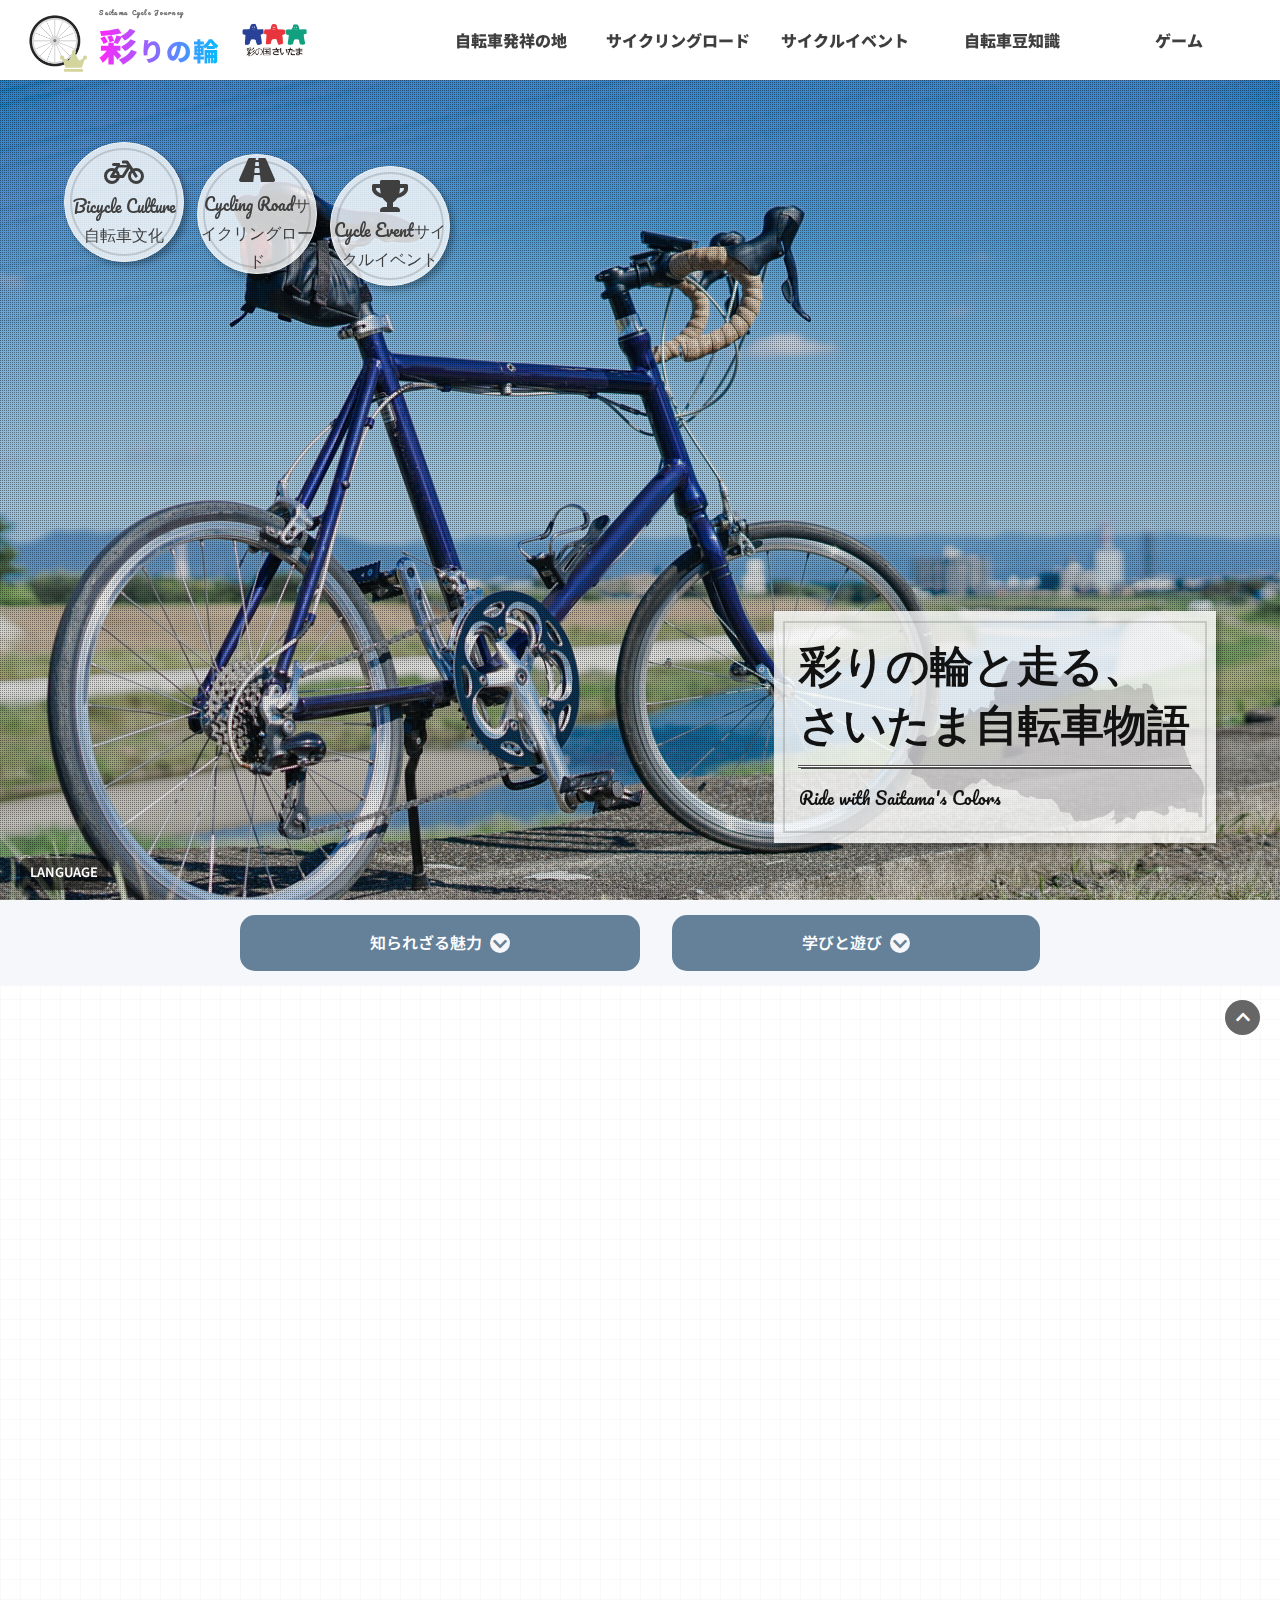
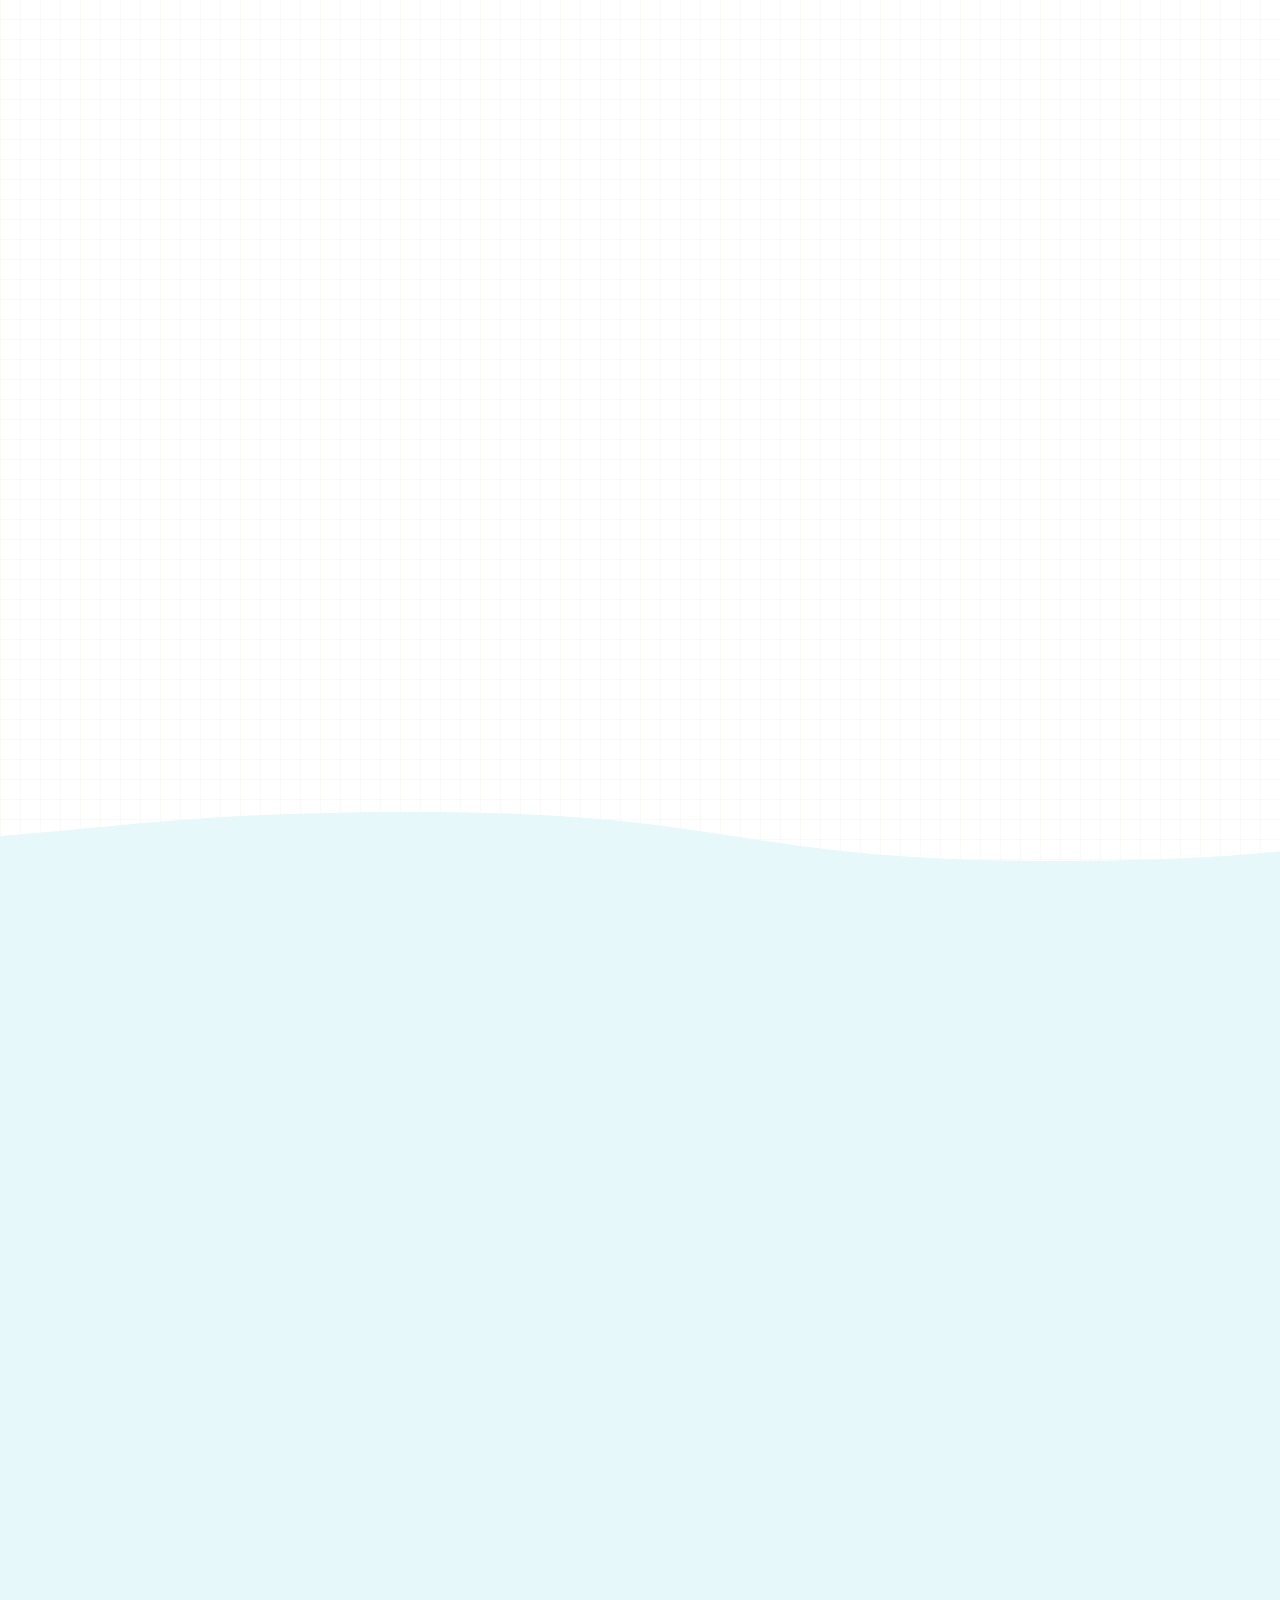
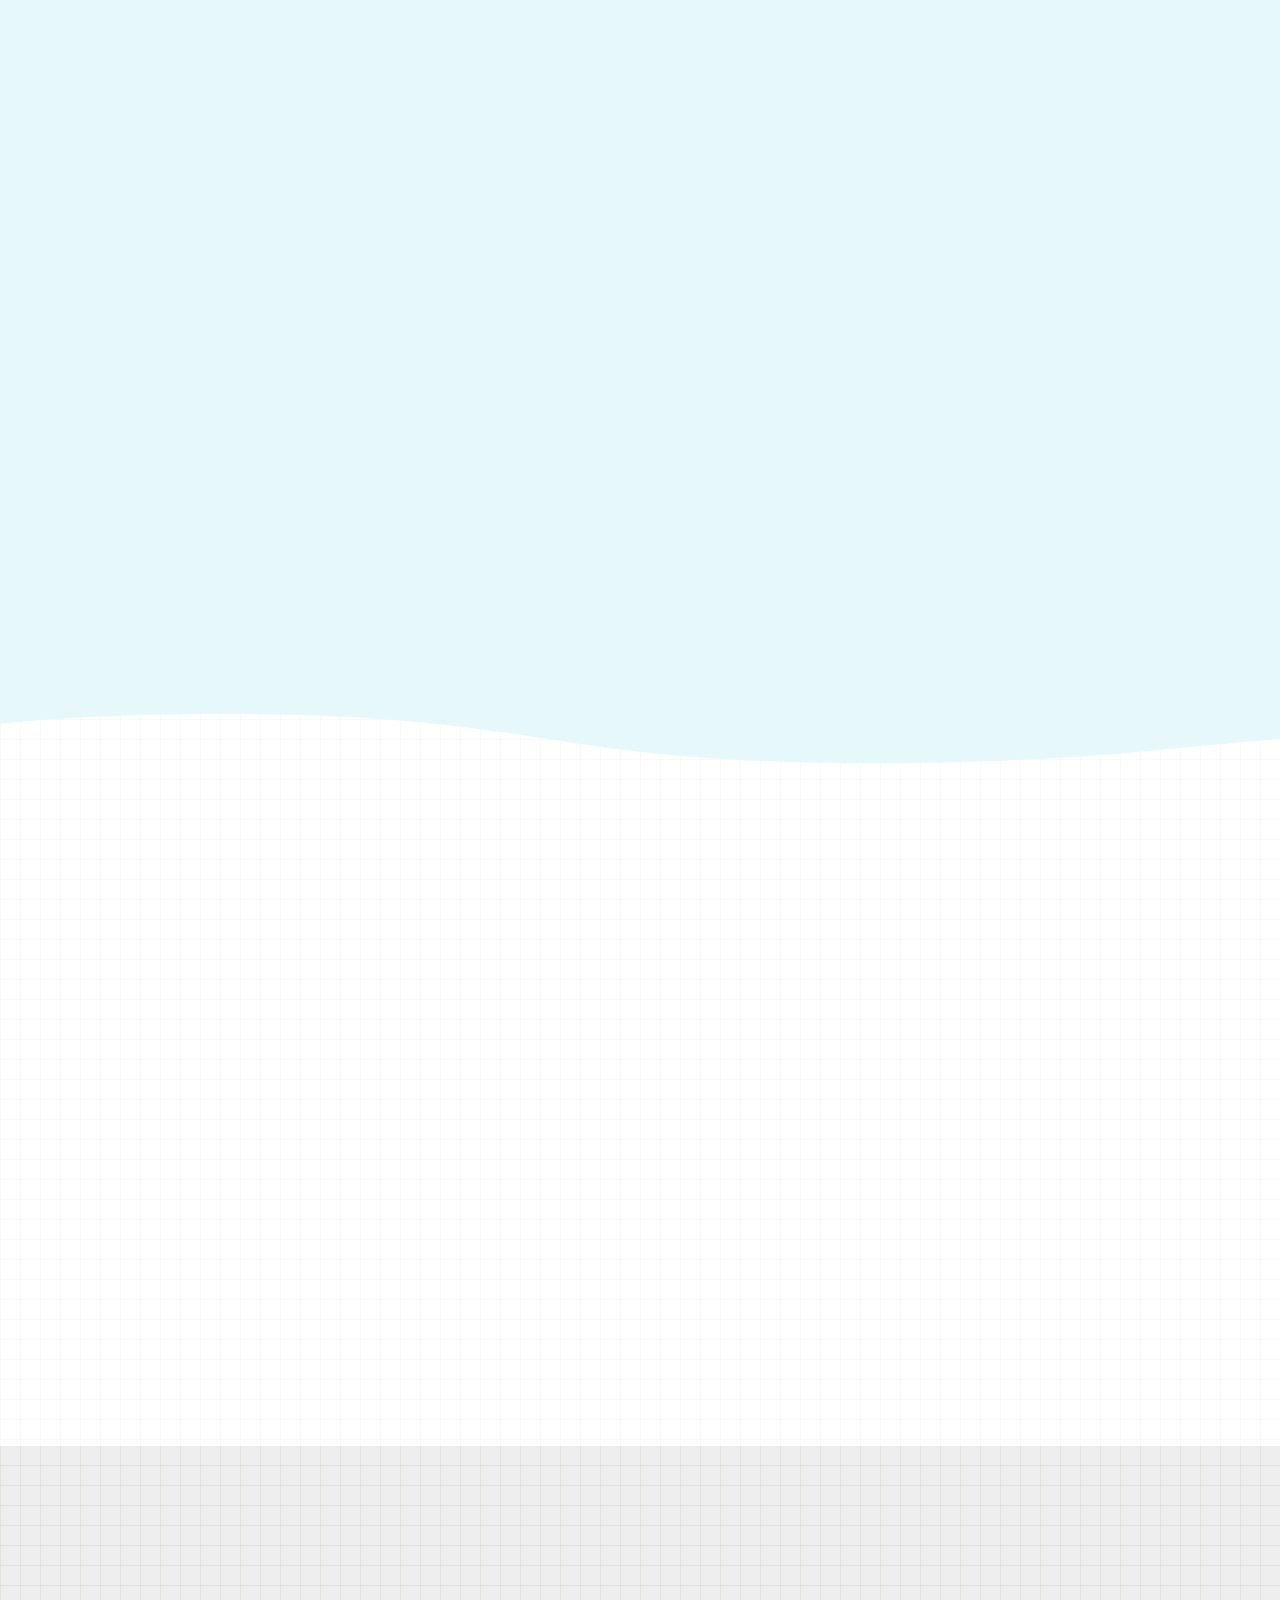
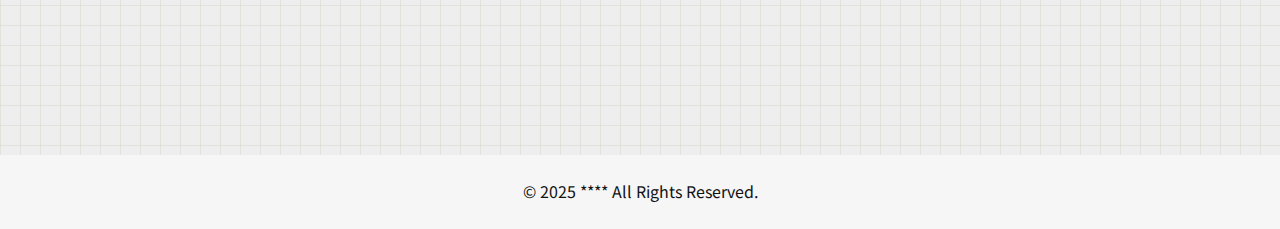
<file: index.html>
<!DOCTYPE html>
<html lang="ja">
<head>
<meta charset="UTF-8">
<meta name="viewport" content="width=device-width, initial-scale=1.0">
<meta name="format-detection" content="telephone=no">
<title>彩りの輪 ～Saitama Cycle Journey～</title>
<meta name="description" content="自転車王国・埼玉の魅力を再発見！自転車文化、サイクリングロード、イベント、マナーや雑学まで網羅した情報サイト。">
<link rel="icon" href="./img/favicon.ico">

<!-- CSS Area -->
<link href="https://use.fontawesome.com/releases/v5.15.4/css/all.css" rel="stylesheet">
<link rel="preconnect" href="https://fonts.googleapis.com">
<link rel="preconnect" href="https://fonts.gstatic.com" crossorigin>
<link rel="stylesheet" href="./css/normalize.css">
<link rel="stylesheet" href="./css/common.css">
<link rel="stylesheet" href="./css/style.css">
<link rel="stylesheet" href="./css/index.css">
<link rel="stylesheet" href="./css/add.css">
<!-- /CSS Area -->

<!-- JS Area -->
<script src="https://ajax.googleapis.com/ajax/libs/jquery/3.2.1/jquery.min.js"></script>
<script src="./js/templates.include.js"></script>
<script src="./js/index.js"></script>

<!-- Swiper CSS & JS の読み込み -->
<link rel="stylesheet" href="https://cdn.jsdelivr.net/npm/swiper@9/swiper-bundle.min.css" />
<script src="https://cdn.jsdelivr.net/npm/swiper@9/swiper-bundle.min.js"></script>
<!-- /JS Area -->
</head>

<body id="Home">
<div class="loading">
  <!-- <div class="loading-bg"> -->
    <div class="loading-animation">
      <img src="./img/wheel_icon.png">
      <p><i>彩りの輪</i><span>Saitama Cycle Journey</span></p>
    </div>
  <!-- </div> -->
</div>

<div class="bg" style="display: none;"></div>

<div id="header"></div>
<!-- // header // --
<header class="fixed">
  <div class="hwrap flexBox">
    <h1 class="logo flexBox">
      <img src="./img/saitama_icon.png" class="sIcon">
      <a href="index.html"><span>Saitama Cycle Journey</span><p>彩りの輪</p></a>
    </h1>
    <nav class="navi sp_none"><ul class="addList flexBox"></ul></nav>
  </div>

  <div id="hamMenu" class="ham pc_none">
    <button type="button" class="btn_menu">
      <div class="back_color">
        <span class="bar bar1"></span>
        <span class="bar bar2"></span>
        <span class="bar bar3"></span>
      </div>
    </button>
    <nav class="scrollbar_none"><ul class="addList ham_list"></ul></nav>
  </div>
</header>
!-- // header // -->

<!-- // mainVI // -->
<section class="mainVI">
  <div class="mVoverlay">
    <div class="mVI_txt">
      <p>
        <b>彩りの輪と走る、<br>さいたま自転車物語</b>
        <span>Ride with Saitama's Colors</span>
      </p>
    </div>

    <div class="mVI_icon">
      <ul class="flexBox">
        <li><a href="./origin.html"><i class="fas fa-bicycle"></i><p>Bicycle Culture<span>自転車文化</span></p></a></li>
        <li><a href="./cycling-road.html"><i class="fas fa-road"></i><p>Cycling Road<span>サイクリングロード</span></p></a></li>
        <li><a href="./saitama-criterium.html"><i class="fas fa-trophy"></i><p>Cycle Event<span>サイクルイベント</span></p></a></li>
      </ul>
    </div>
  </div>

  <!-- Swiper コンテナ -->
  <div class="swiper mySwiper masked-area">
    <div class="bg-layer"></div>
    <div class="swiper-wrapper">
      <div class="swiper-slide">
        <img src="./img/main_01.jpg" alt="画像1">
      </div>
      <div class="swiper-slide">
        <img src="./img/main_02.jpg" alt="画像2">
      </div>
      <div class="swiper-slide">
        <img src="./img/main_03.jpg" alt="画像3">
      </div>
      <div class="swiper-slide">
        <img src="./img/main_04.jpg" alt="画像4">
      </div>
    </div>

    <!-- ページネーションとナビゲーション（任意）
    <div class="swiper-button-next"></div>
    <div class="swiper-button-prev"></div>
    <div class="swiper-pagination"></div> -->
  </div>


  <!--
    <figure><img src="./img/main.jpg" alt="メイン画像キャプション"></figure>
    <figucaption>
      <b>サブタイトル</b>
      <p>
        <b>メイン</b><i>の</i><br>キャッチコピー
        <span>英文</span>
      </p>
    </figucaption>
  -->
</section>
<!-- // mainVI // -->


<nav class="page__nav">
  <ul class="flexBox">
    <!-- <li><a href="#Sec01" class="">自転車の原点</a></li>
    <li><a href="#Sec02" class="">日本一の絶景旅</a></li>
    <li><a href="#Sec03" class="">埼玉が熱狂</a></li> -->
    <li><a href="#Sec01" class="">知られざる魅力</a></li>
    <li><a href="#Sec02" class="">学びと遊び</a></li>
  </ul>
</nav>


<main>
<!-- <p class="responsive-box" style="width: 1000px;">AAAAああああ</p> -->
<!-- // intro // -->
  <div class="intro inview fadeIn_up">
    <h2><b>彩りの輪の旅</b>ペダルで巡る<br class="pc_none">さいたま再発見！<span>Saitama on Two Wheels</span></h2>

<!-- infinite-slider -->
<div class="infinite-slider">
  <ul class="slider-track" id="sliderTrack">
    <li><img src="./img/origin_main.jpg" alt="origin_main" class="#trim"></li>
    <li><img src="./img/origin_01.jpg" alt="origin_01" class="#trim"></li>
    <li><img src="./img/cycling_main.jpg" alt="cycling_main" class="#trim"></li>
    <li><img src="./img/cycling_01.jpg" alt="cycling_01" class="#trim"></li>
    <li><img src="./img/criterium_main.jpg" alt="criterium_main" class="#trim"></li>
    <li><img src="./img/criterium_01.jpg" alt="criterium_01" class="#trim"></li>
    <li><img src="./img/trivia_main.jpg" alt="trivia_main" class="#trim"></li>
    <li><img src="./img/trivia_01.jpg" alt="trivia_01" class="#trim"></li>
    <li><img src="./img/game_main.jpg" alt="game_main" class="#trim"></li>
    <li><img src="./img/game_01.jpg" alt="game_01" class="#trim"></li>
  </ul>
</div>

    <!-- <figure> -->
      <!-- <img src="./img/main_04.jpg" alt="＊＊＊＊＊" class="trim ph"> -->
    <!-- </figure> -->
    <p class="read_txt">
      埼玉の自転車文化、サイクリングロード、イベント、マナー、雑学などを網羅した情報サイト。<br class="sp_none">
      <span class="u_line">「自転車の原点」「利根川・江戸川サイクリングロード」「ツール・ド・フランス さいたまクリテリウム」</span>など、「自転車王国・埼玉」の知られざる魅力を再発見！
    </p>

    <div class="content-block">
      <dl class="talk">
        <dt class="inview_re delay_a">
          <div class="faceicon icon-a"></div>
          <b>埼玉の自転車文化の歴史や魅力、取り組みを教えてください。</b>
        </dt>
        <dd class="inview_re delay_b">
          <div class="faceicon icon-b"></div>
          <p>
            ほほう、そなたも我が王国「自転車王国・埼玉」に興味を持ったか。よきことじゃ。<br>
            この地はな、古より人と風が共に歩んできた、自転車文化の豊穣なる里よ。さいたま市を中心に、道、祭り、心――すべてが自転車とともに息づいておる。<br>
            さあ、わしが語るは、知られざる魅力の数々。耳を傾けてくれい。
          </p>
        </dd>
      </dl>
    </div>
  </div>
<!-- // intro // -->


  <div class="mainCnt">

    <section id="Sec01" class="sec-scroll-point">
      <article class="inview fadeIn_up">
        <h3><span>自転車王国・埼玉</span><b>知られざる魅力</b></h3>
        <div class="content-block">
          <p>風を切る爽快感と、景色との一体感が味わえる埼玉県は、そんな自転車の魅力を満喫できる“自転車王国”として注目を集めています。知られざる魅力も満載で、車輪が回るたびに、彩り豊かな埼玉の表情が見えてきます。</p>
        </div>
      </article>

      <div id="TopMainList" class="card-list grid grid-3">
        <div class="flexBox">
          <a href="origin.html">
            <h4><span>Bicycle Culture</span><b>自転車文化の源流<br>「陸船車<small>（りくせんしゃ）</small>」</b></h4>
            <img src="./img/origin_01.jpg" alt="">
            <p>日本の自転車文化にゆかりのある地、ここ「埼玉」。歴史の息づく地を訪ね、自転車文化のはじまりに触れてみませんか？「ただの移動手段」を超えた物語が、ここにはあります。</p>
            <!-- <a href="origin.html" class="btn linkBtn">この魅力をもっと知る</a> -->
          </a>
        </div>
        <div class="flexBox">
          <a href="cycling-road.html">
            <h4><span>Cycling Road</span><b>日本最長の川沿い<br>サイクリングロード</b></h4>
            <img src="./img/cycling_main.jpg" alt="">
            <p>群馬・埼玉・千葉・東京を結ぶ利根川・江戸川サイクリングロードは、自然と街並みが織りなす絶景が魅力。雄大な川沿いを駆け抜ける爽快感は、関東屈指のサイクリングルートです。</p>
            <!-- <a href="cycling-road.html" class="btn linkBtn">この魅力をもっと知る</a> -->
          </a>
        </div>
        <div class="flexBox">
          <a href="saitama-criterium.html">
            <h4><span>Cycle Event</span><b>ツール・ド・フランス<br>さいたまクリテリウム</b></h4>
            <img src="./img/criterium_main.jpg" alt="">
            <p>世界最大級の自転車レース「ツール・ド・フランス」が、ここさいたまの街を彩る！トップ選手の疾走を間近で体感できるチャンスに、街全体がサイクリングフェスへと変貌。</p>
            <!-- <a href="saitama-criterium.html" class="btn linkBtn">この魅力をもっと知る</a> -->
          </a>
        </div>
      </div>
      <style>
        #TopMainList,
        #TopSubList {
          position: relative;
          max-width: 1440px;
          margin: 0 auto;
          gap: 40px;
        }
        #TopMainList::after {
          content: "";
          display: block;
          padding-top: 35%;
        }
        #TopMainList > div {
          position: relative;
          padding: 35px 25px;
          border: 4px solid;
        }
        #TopMainList > div:hover,
        #TopSubList > div:hover {
          transform: scale(1.05);
        }
        /* #TopMainList > div a:hover {
          opacity: 1;
          background: none;
          color: #121212;
        } */
        #TopMainList > div a:hover *,
        #TopSubList > div a:hover * {
          opacity: 1;
        }
        #TopMainList > div:first-child {
          border-color: var(--p1-clr);
        }
        #TopMainList > div:nth-child(2) {
          border-color: var(--p2-clr);
          top: 10%;
        }
         #TopMainList > div:last-child {
          border-color: var(--p3-clr);
          top: 20%;
        }
        #TopMainList > div::before {
          content: "";
          position: absolute;
          width: 95%;
          height: 97%;
          border: 1px solid rgba(63, 63, 63, 0.2);
          top: 50%;
          left: 50%;
          transform: translate(-50%, -50%);
          z-index: -1;
        }
        #TopMainList a {
          text-align: center;
        }
        #TopMainList h4 {
          all: unset;
          display: block;
          margin: 20px auto;
          text-align: center;
        }
        #TopMainList h4 > * {
          display: block;
        }
        #TopMainList h4 span {
          position: relative;
          font-family: var(--ttl-sub-font);
          margin-bottom: 20px;
        }
        #TopMainList h4 span::before {
          content: "";
          z-index: -1;
          position: absolute;
          background-color: #fff;
          width: 100px;
          height: 100px;
          top: -15px;
          left: 50%;
          transform: translate(-50%, -50%);
          /* opacity: 0.4; */
          border-radius: 50%;
        }
        #TopMainList h4 span::after {
          content: "";
          z-index: -2;
          position: absolute;
          background-color: #ddd;
          /* background-color: #81ccc4; */
          width: 120px;
          height: 120px;
          top: -15px;
          left: 50%;
          transform: translate(-50%, -50%);
          opacity: 0.4;
          border-radius: 50%;
        }
        #TopMainList h4 b {
          margin-top: 15px;
          font-size: 1.2em;
        }
        #TopMainList h4::before {
          all: unset;
          content: "\f206";
          /* display: block; */
          font-family: "Font Awesome 5 Free";
          font-weight: 900;
          font-size: 3em;
        }
        #TopMainList > div:nth-child(2) h4::before {
          content: "\f018";
        }
        #TopMainList > div:last-child h4::before {
          content: "\f091";
        }
        #TopMainList a img {
          border: none;
        }
        #TopMainList a p {
          width: 90%;
          margin: 20px auto 0;
          text-align: left;
        }

        @media screen and (max-width: 820px) {
          #TopMainList,
          #TopSubList {
            width: 90%;
          }
          #TopMainList > div:nth-child(2),
          #TopMainList > div:last-child {
            top: 0;
          }
          #TopMainList::after {
            display: none;
          }
        }
      </style>



      <!-- <img src="img/origin_main.jpg" alt="" class="#ph"> -->

<!-- Swiper Carousel -->
<!-- <div class="carousel-wrapper">
  <div class="swiper-container">
    <div class="swiper-wrapper">
      <div class="swiper-slide"><img src="./img/origin_main.jpg" alt="Image 1"></div>
      <div class="swiper-slide"><img src="./img/origin_01.jpg" alt="Image 2"></div>
      <div class="swiper-slide"><img src="./img/origin_02.jpg" alt="Image 3"></div>
      <div class="swiper-slide"><img src="./img/main_02.jpg" alt="Image 4"></div>
      <div class="swiper-slide"><img src="./img/main_03.jpg" alt="Image 5"></div>
      <div class="swiper-slide"><img src="./img/main_04.jpg" alt="Image 4"></div>
    </div>
  </div>
</div> -->

        <!-- <div class="content-block">
          <p>日本で初めて自転車が走ったのは、ここ「埼玉」。歴史の息づく地を訪ね、自転車文化のはじまりに触れてみませんか？“ただの移動手段”を超えた物語が、ここにはあります。</p>
        </div>
        <a href="origin.html" class="btn linkBtn">この魅力をもっと知る</a> -->
    </section>


    <section id="Sec02" class="sec-scroll-point">
      <article class="inview fadeIn_up">

        <div id="TopSubList" class="card-list grid grid-2">
          <div class="">
            <a href="trivia.html">
              <ul class="grid grid-2">
                <li class="ttlicon"><p><span>Fun Bike Trivia</span></p></li>
                <li>
                  <h4><b>自転車豆知識</b></h4>
                  <p>埼玉の自転車豆知識から、自転車に乗るときの基本ルールや、「ブレーキってどんな種類があるの？」など、自転車の安全利用が身につく豆知識集。知れば、あなたの自転車ライフはもっと快適で楽しくなる！</p>
                </li>
              </ul>
            </a>
          </div>
          <div class="">
            <a href="game.html">
              <ul class="grid grid-2">
                <li class="ttlicon"><p><span>Catch Treasures Game</span></p></li>
                <li>
                  <h4><b>自転車ゲーム</b></h4>
                  <p>「埼玉の特産アイテム」を拾いながら、サイクリングでハイスコアを目指すゲーム！反射神経も学びもフル活用、遊びながら地元の魅力を再発見。大人も子どもも夢中になる、疾走アクション体験！</p>
                </li>
              </ul>
            </a>
          </div>
        </div>
        
        <!-- <h3><span>日本一の絶景旅</span><b>日本最長の川沿い<br>サイクリングロード</b></h3>
        <img src="./img/cycling_main.jpg" alt="サイクリングロード" class="#ph">
        <div class="content-block">
          <p>群馬・埼玉・千葉・東京を結ぶ利根川・江戸川サイクリングロードは、サイクリストの楽園。関東の大地を貫く壮大な川の流れに沿って、自然美と街並みが織りなす絶景の中を自由に駆け抜けよう。初心者もベテランも、風を切るたびに心躍る魅力が詰まった極上のサイクリングルートです！</p>
        </div>
        <a href="cycling-road.html" class="btn linkBtn">この魅力をもっと知る</a> -->
      </article>
    </section>

    <style>
      #TopSubList.grid {
        align-items: center;
      }
      #TopSubList > div {
        border: 4px solid;
      }
      #TopSubList > div:first-child {
         border-color: var(--p4-clr);
      }
      #TopSubList > div:last-child {
         border-color: var(--p5-clr);
      }
      #TopSubList h4 {
        padding-left: unset;
      }
      #TopSubList h4::before {
        display: none;
      }
      #TopSubList h4 span::before {
        content: "";
        display: block;
      }
      #TopSubList ul.grid {
        grid-template-columns: 1.5fr 2.5fr;
        align-items: center;
      }
      #TopSubList div ul.grid li:first-child {
        position: relative;
        font-family: var(--ttl-sub-font);
        text-align: center;
      }
      #TopSubList div ul.grid li:first-child::before {
        font-family: "Font Awesome 5 Free";
        font-weight: 900;
        font-size: 3em;
      }
      #TopSubList div:first-child ul.grid li:first-child::before {
        content: "\f02d";
      }
      #TopSubList div:last-child ul.grid li:first-child::before {
        content: "\f11b";
      }
      #TopSubList div ul.grid li:first-child p,
      #TopSubList div ul.grid li:last-child p {
        margin: 0 auto;
      }
      #TopSubList div ul.grid li:first-child p span {
        display: block;
        /* position: absolute;
        top: 50%;
        left: 50%;
        transform: translate(-50%, -50%); */
      }
      #TopSubList div ul.grid li:first-child p::before {
          content: "";
          z-index: -1;
          position: absolute;
          background-color: #fff;
          width: 100px;
          height: 100px;
          top: 50%;
          left: 50%;
          transform: translate(-50%, -50%);
          /* opacity: 0.4; */
          border-radius: 50%;
      }
      #TopSubList div ul.grid li:first-child p::after {
          content: "";
          z-index: -2;
          position: absolute;
          background-color: #ddd;
          /* background-color: #81ccc4; */
          width: 120px;
          height: 120px;
          top: 50%;
          left: 50%;
          transform: translate(-50%, -50%);
          opacity: 0.4;
          border-radius: 50%;
      }

      @media screen and (max-width: 820px) {
        #TopSubList > div a {
          display: block;
          margin-top: 20px;
        }
        #TopSubList h4 {
          margin: 0 auto;
          text-align: center;
        }
        #TopSubList div ul.grid li:last-child p {
          display: none;
        }
      }
    </style>


    <!-- <section id="Sec01" class="sec-scroll-point">
      <article class="inview fadeIn_up">
        <h3><span>自転車の原点を巡る</span><b>自転車文化の源流</b></h3>
        <img src="img/origin_main.jpg" alt="" class="#ph"> -->

<!-- Swiper Carousel -->
<!-- <div class="carousel-wrapper">
  <div class="swiper-container">
    <div class="swiper-wrapper">
      <div class="swiper-slide"><img src="./img/origin_main.jpg" alt="Image 1"></div>
      <div class="swiper-slide"><img src="./img/origin_01.jpg" alt="Image 2"></div>
      <div class="swiper-slide"><img src="./img/origin_02.jpg" alt="Image 3"></div>
      <div class="swiper-slide"><img src="./img/main_02.jpg" alt="Image 4"></div>
      <div class="swiper-slide"><img src="./img/main_03.jpg" alt="Image 5"></div>
      <div class="swiper-slide"><img src="./img/main_04.jpg" alt="Image 4"></div>
    </div>
  </div>
</div> -->

        <!-- <div class="content-block">
          <p>日本で初めて自転車が走ったのは、ここ「埼玉」。歴史の息づく地を訪ね、自転車文化のはじまりに触れてみませんか？“ただの移動手段”を超えた物語が、ここにはあります。</p>
        </div> -->
        <!--<a href="#" class="btn linkBtn"><span class="btnInner"><span class="btnTxt">リンクボタン</span></span></a>-->
        <!-- <a href="origin.html" class="btn linkBtn">この魅力をもっと知る</a>
      </article>
    </section> -->
    
    
    <!-- <section id="Sec02" class="sec-scroll-point">
      <article class="inview fadeIn_up">
        <h3><span>日本一の絶景旅</span><b>日本最長の川沿い<br>サイクリングロード</b></h3>
        <img src="./img/cycling_main.jpg" alt="サイクリングロード" class="#ph">
        <div class="content-block">
          <p>群馬・埼玉・千葉・東京を結ぶ利根川・江戸川サイクリングロードは、サイクリストの楽園。関東の大地を貫く壮大な川の流れに沿って、自然美と街並みが織りなす絶景の中を自由に駆け抜けよう。初心者もベテランも、風を切るたびに心躍る魅力が詰まった極上のサイクリングルートです！</p>
        </div>
        <a href="cycling-road.html" class="btn linkBtn">この魅力をもっと知る</a>
      </article>
    </section> -->

    <!-- <section id="Sec03" class="sec-scroll-point">
      <article class="inview fadeIn_up">
        <h3><span>街が熱狂するサイクルイベント</span><b>ツール・ド・フランス<br>さいたまクリテリウム</b></h3>
        <img src="./img/criterium_main.jpg" alt="さいたまクリテリウム" class="#ph">
        <div class="content-block">
          <p>世界最大級の自転車レース「ツール・ド・フランス」が、ここさいたまの街を彩る！トップ選手の疾走を間近で体感できるチャンスに、街全体がサイクリングフェスへと変貌。走る人も見る人も、誰もが熱狂する一日。さいたまが、自転車の聖地になる瞬間を見逃すな！</p>
        </div>
        <a href="saitama-criterium.html" class="btn linkBtn">この魅力をもっと知る</a>
      </article>
    </section>


    <section id="Sec04" class="sec-scroll-point">
      <article class="inview fadeIn_up">
        <h3><span>知ればもっと乗りたくなる！</span><b>自転車豆知識</b></h3>
        <img src="./img/trivia_main.jpg" alt="自転車豆知識" class="#ph">
        <div class="content-block">
          <p>埼玉の自転車豆知識から、自転車に乗るときの基本ルールや、「ブレーキってどんな種類があるの？」「サドルの高さって重要？」など、自転車の安全利用が身につく豆知識集。知れば、あなたの自転車ライフはもっと快適で楽しくなる！</p>
        </div>
        <a href="trivia.html" class="btn linkBtn">自転車をもっと詳しくなる</a>
      </article>
    </section> -->


    <!-- <section id="Sec05" class="sec-scroll-point">
      <article class="inview fadeIn_up">
        <h3><span>埼玉名産アイテムをキャッチ</span><b>自転車ゲーム</b></h3>
        <img src="./img/game_main.jpg" alt="自転車ゲーム" class="#ph">
        <div class="content-block">
          <p>「埼玉の特産アイテム」を拾いながら、サイクリングでハイスコアを目指すゲーム！反射神経も学びもフル活用、遊びながら地元の魅力を再発見。大人も子どもも夢中になる、疾走アクション体験！</p>
        </div>
        <a href="game.html" class="btn linkBtn">ゲームを楽しむ</a>
      </article>
    </section> -->


<!-- // snsArea // -->
    <div class="snsArea sec-scroll-point">
      <div class="inview fadeIn_up">
        <b>SHARE</b>
        <ul class="flexBox">
          <li><a href="https://www.facebook.com/share.php?u={URL}" rel="nofollow noopener" target="_blank"><i class="fab fa-facebook-square"></i></a></li>
          <li><a href="http://twitter.com/share?url=[URL]" rel="nofollow noopener" target="_blank"><img src="./img/logo-white.png" class="x_icon"></a></li>
          <li><a href="https://line.me/R/msg/text/?{URL}" target="_blank" rel="nofollow noopener"><i class="fab fa-line"></i></a></li>
        </ul>
      </div>
    </div>
<!-- // snsArea // -->

  </div>
</main>


<div id="footer"></div>
<!-- // footer // --
<footer>
  <p class="copy">&copy; 2025 **** All Rights Reserved.</p>
</footer>
!-- // footer // -->


<div id="PageTop"><a href="#"><i class="fa fa-chevron-up"></i></a></div>


<!-- JS Area -->
<script src="./js/swiper.configs.js"></script>
<!-- /JS Area -->
</body>
</html>
</file>
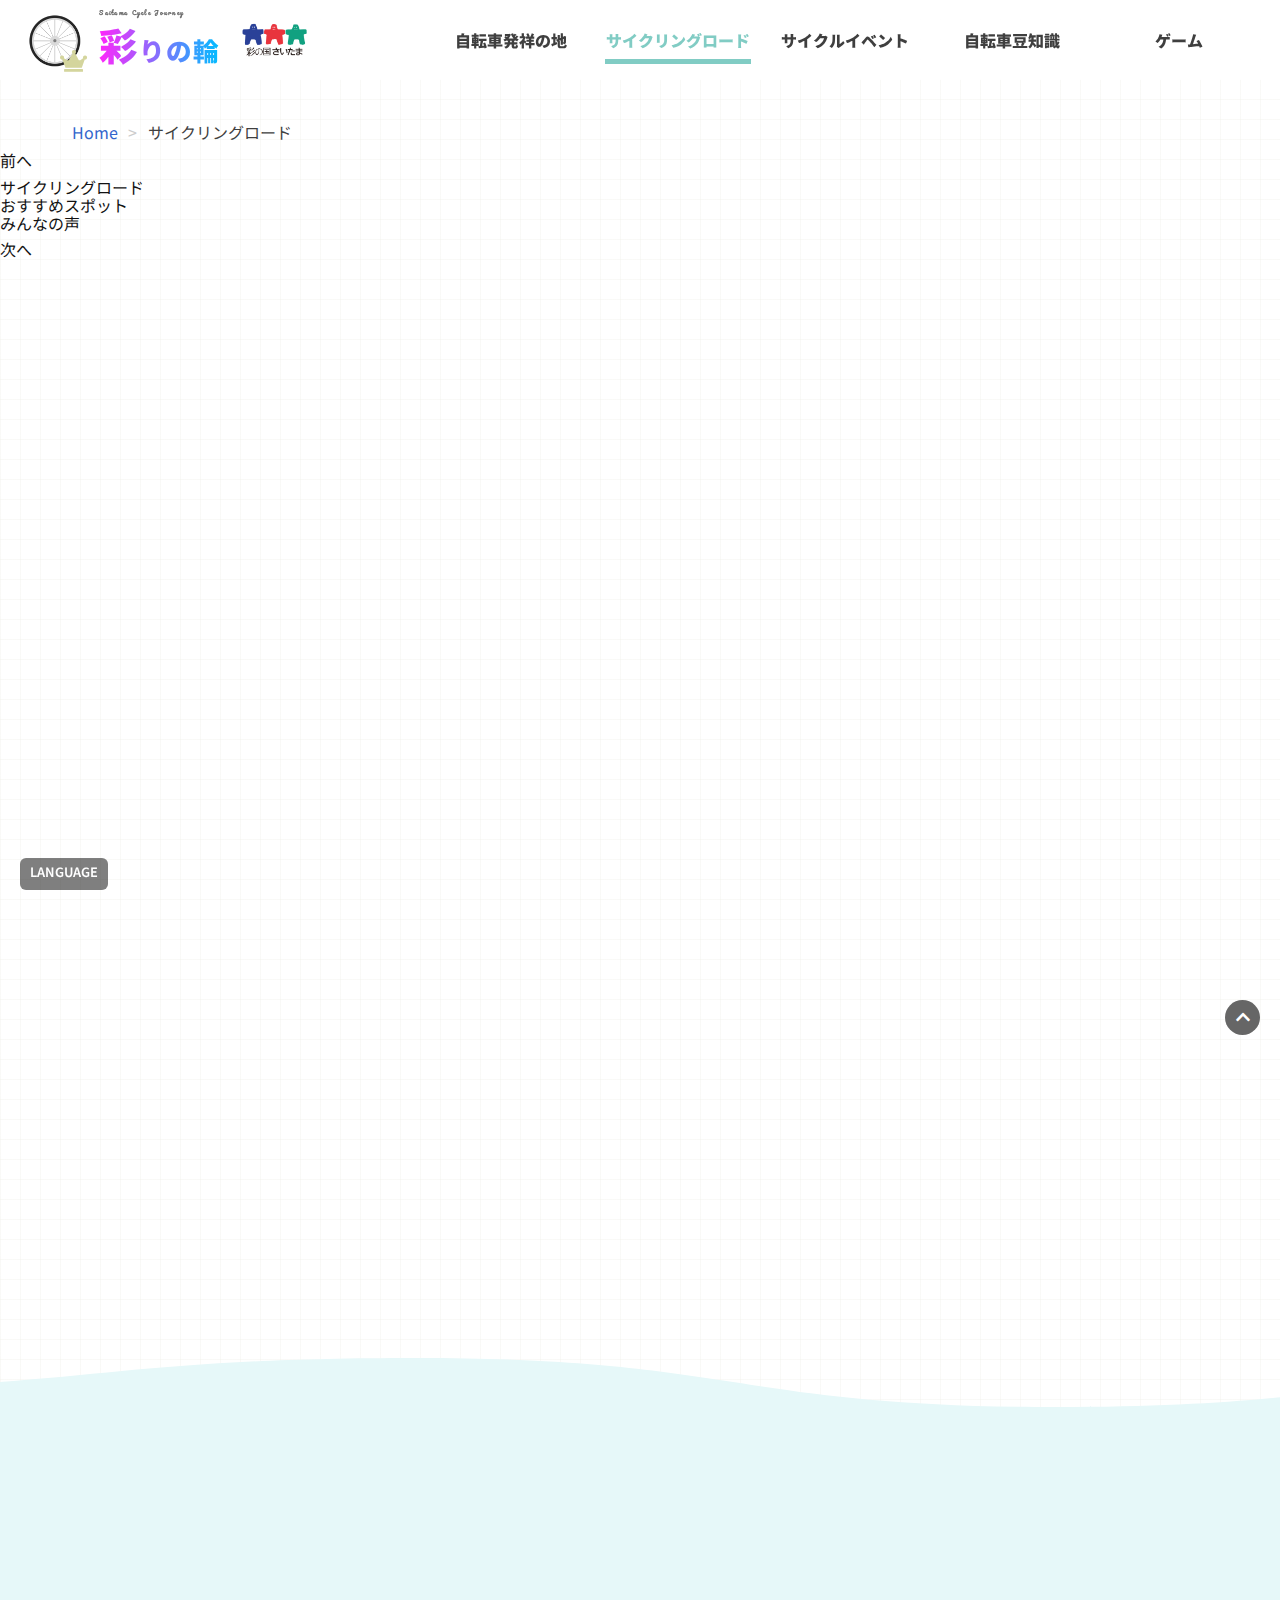
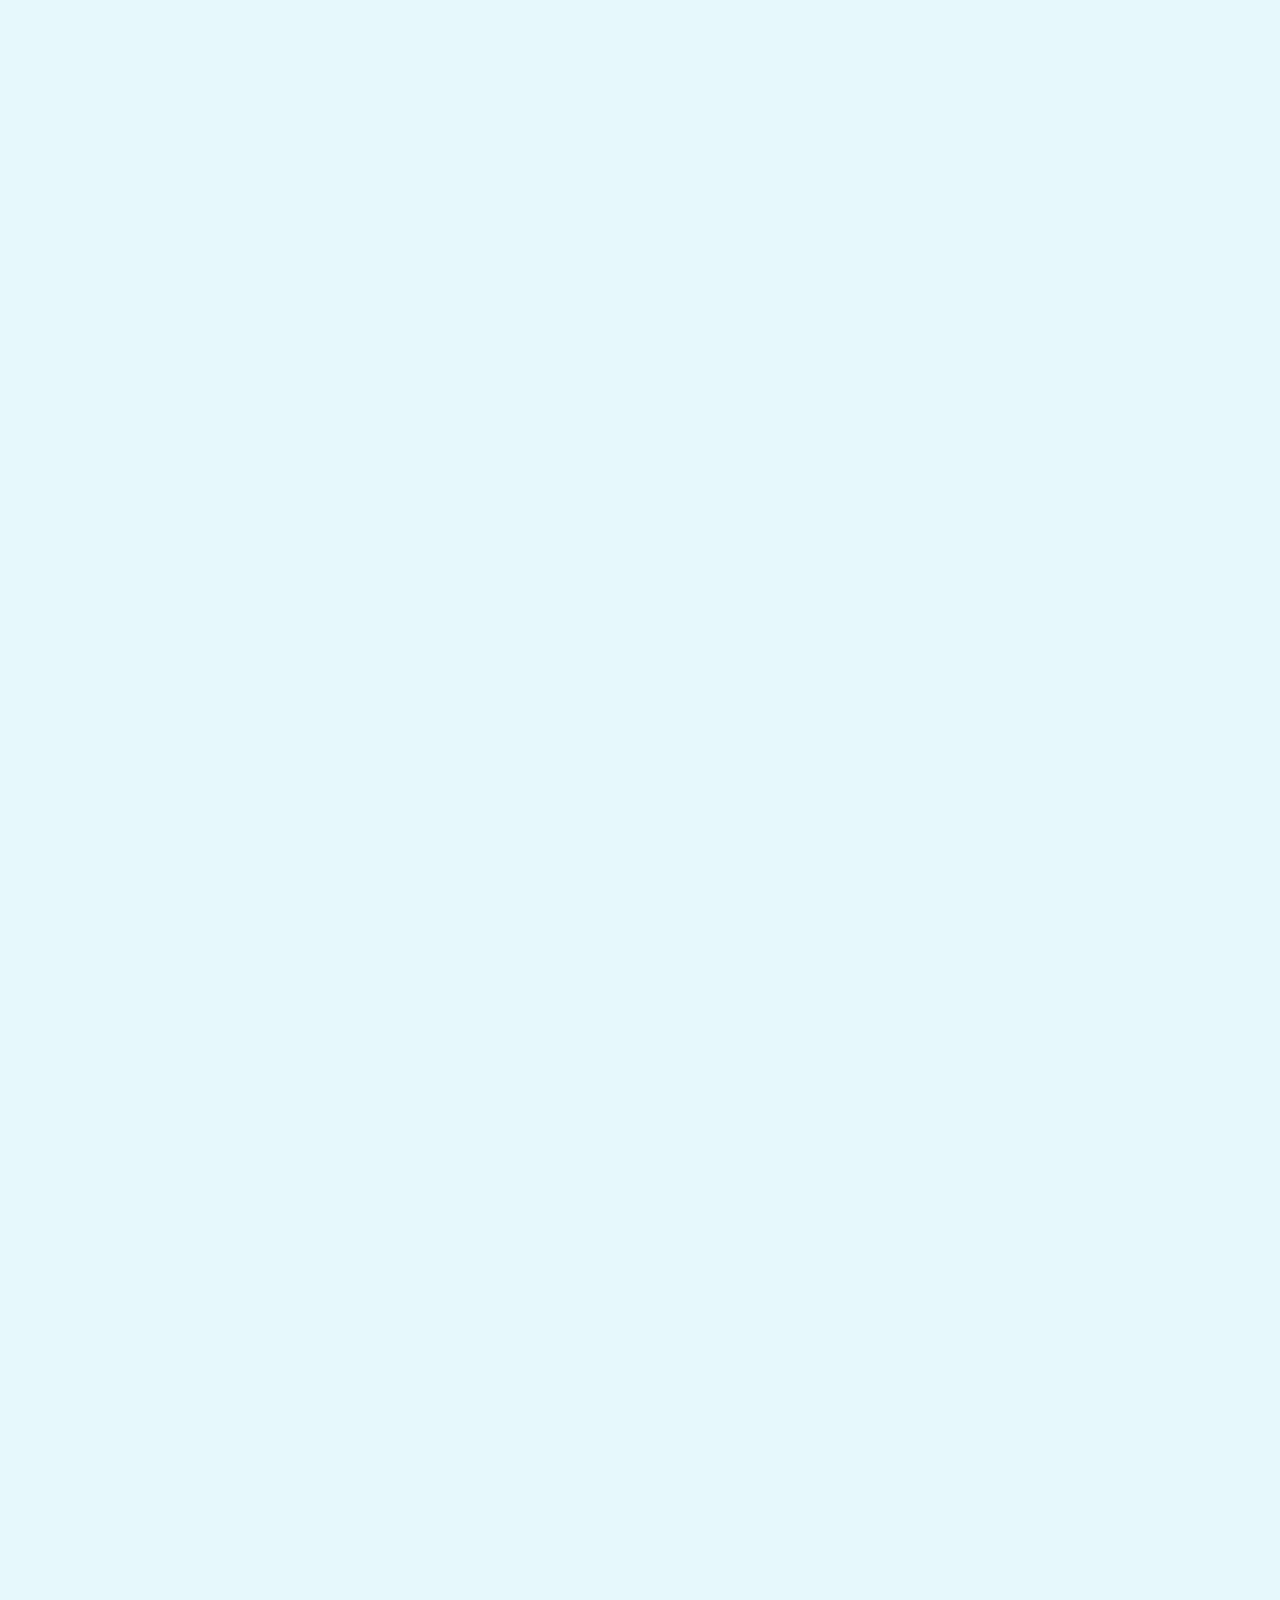
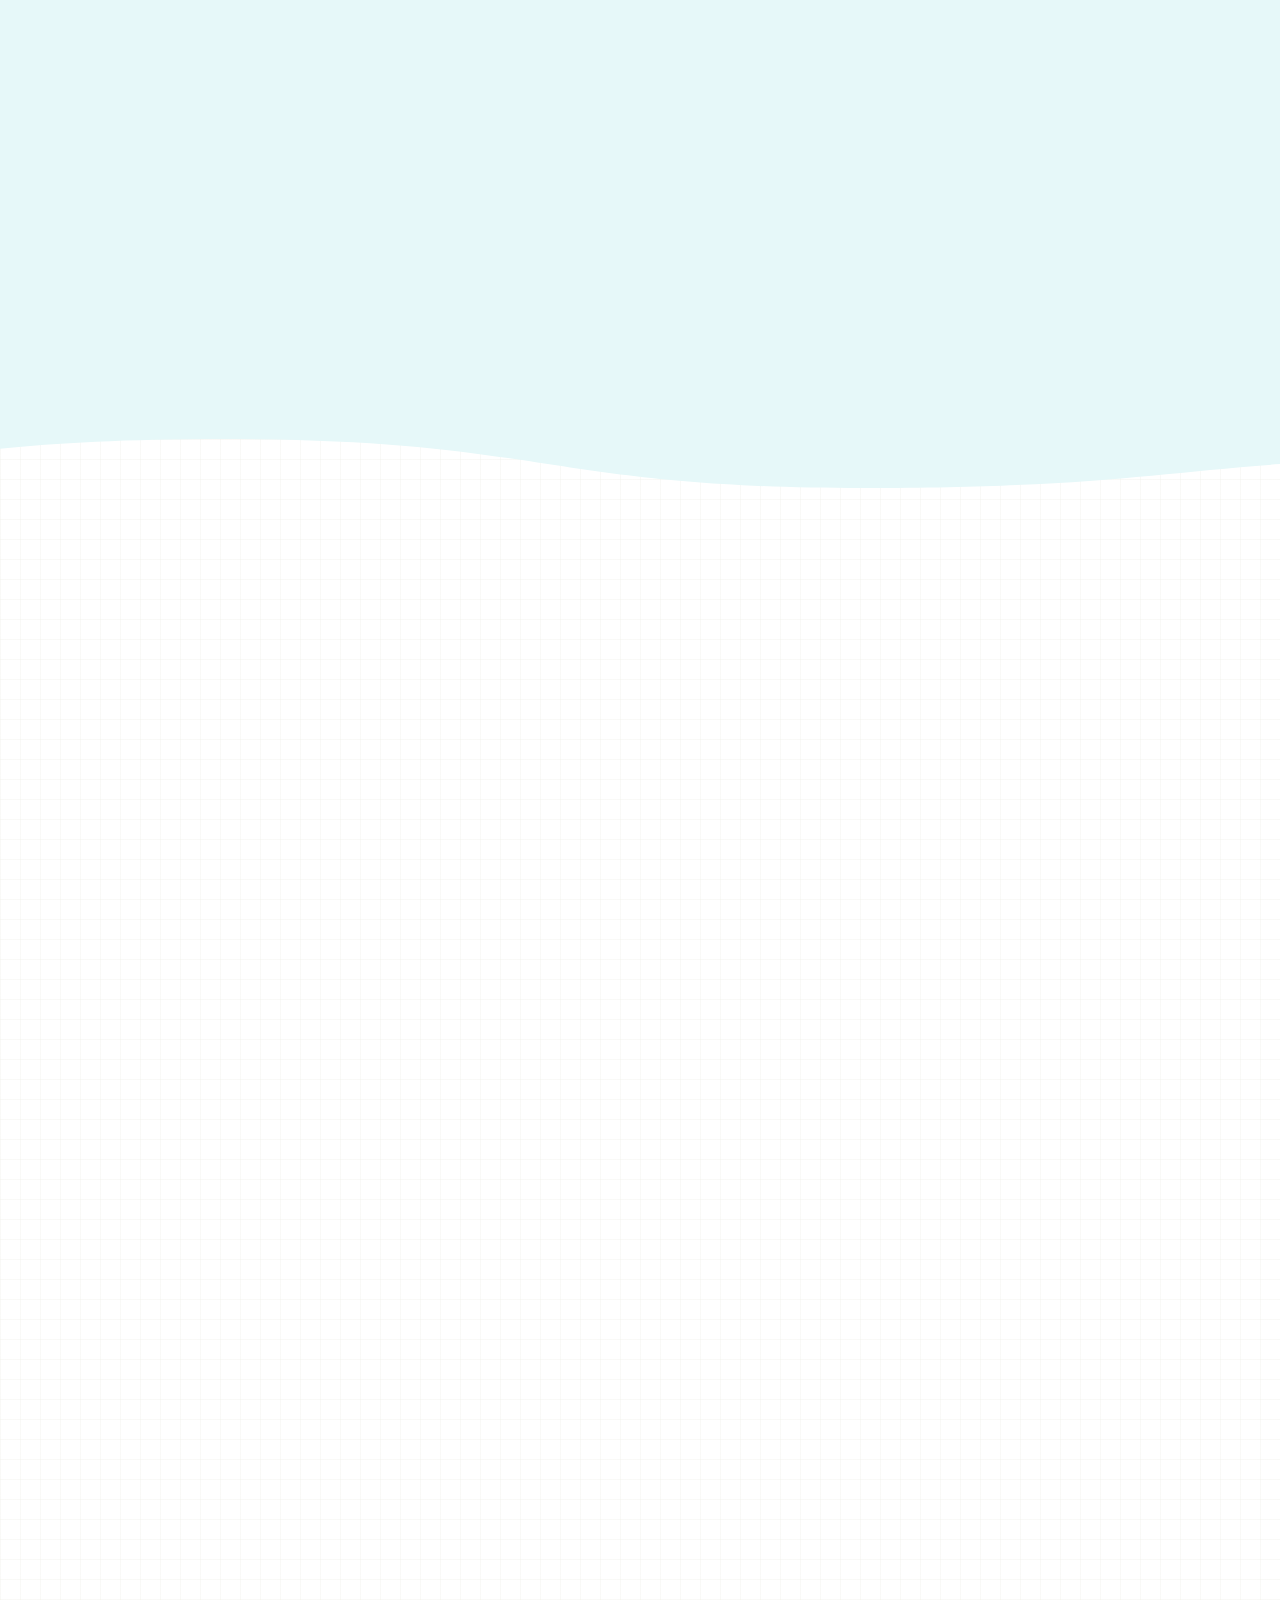
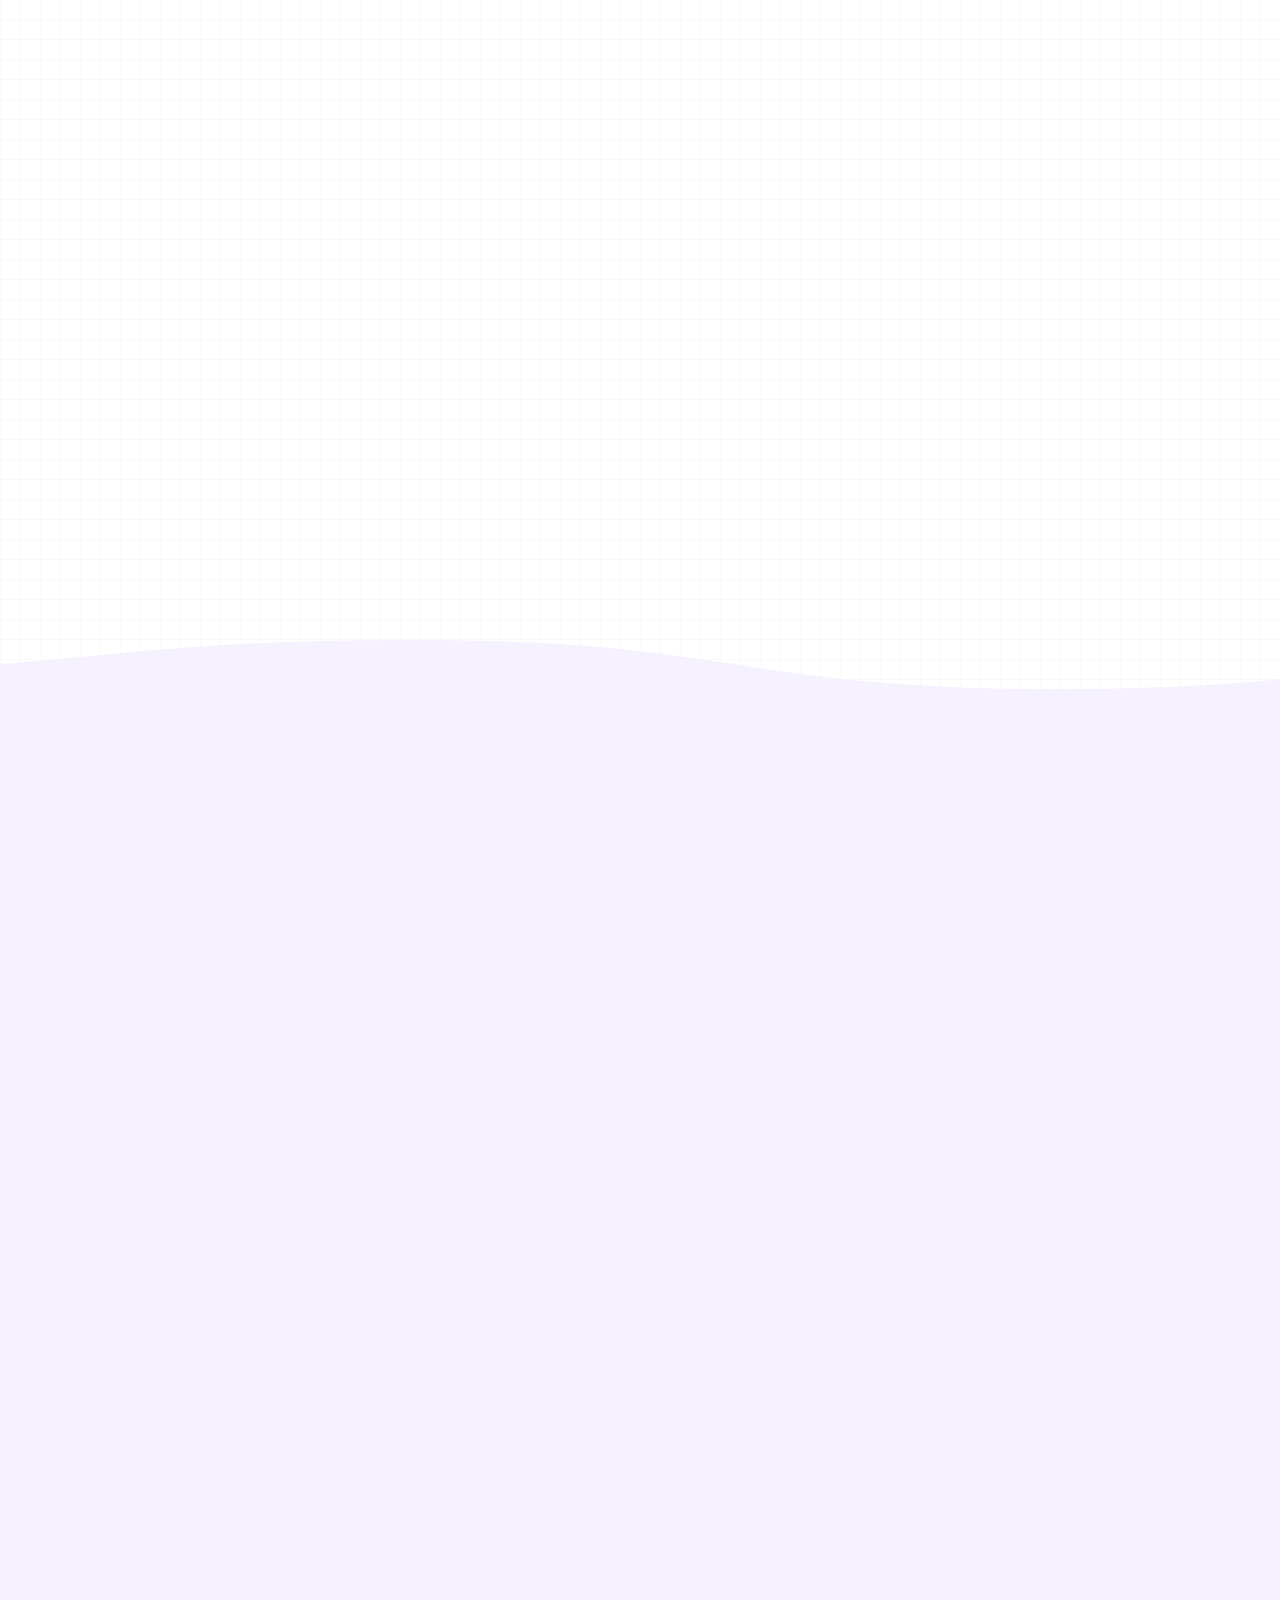
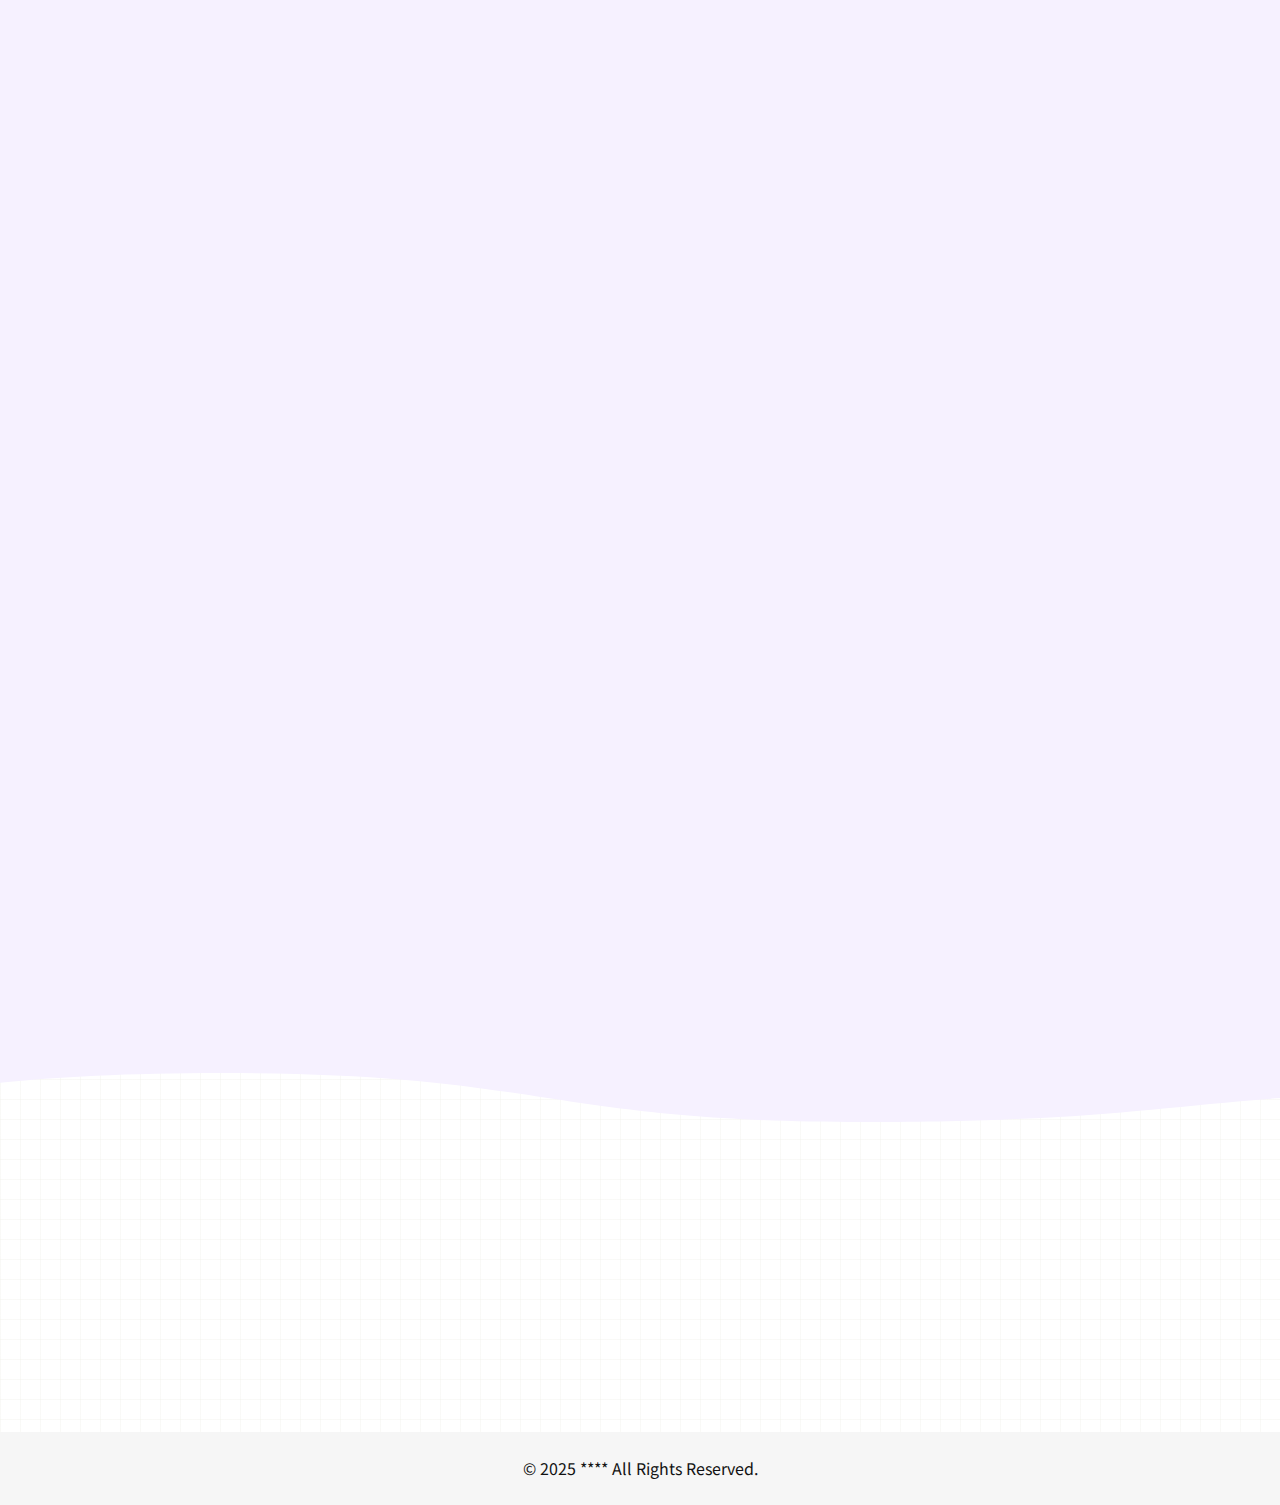
<file: cycling-road.html>
<!DOCTYPE html>
<html lang="ja">
<head>
<meta charset="UTF-8">
<meta name="viewport" content="width=device-width, initial-scale=1.0">
<meta name="format-detection" content="telephone=no">
<title>日本最長の川沿いサイクリングロード | 彩りの輪 ～Saitama Cycle Journey～</title>
<meta name="description" content="利根川・江戸川サイクリングロードは全長約170km。日本最長の川沿いルートで絶景と自然美を満喫。初心者からベテランまで楽しめる関東の魅力満載の快適ライド。">
<link rel="icon" href="./img/favicon.ico">

<!-- CSS Area -->
<link href="https://use.fontawesome.com/releases/v5.15.4/css/all.css" rel="stylesheet">
<link rel="preconnect" href="https://fonts.googleapis.com">
<link rel="preconnect" href="https://fonts.gstatic.com" crossorigin>
<link rel="stylesheet" href="./css/normalize.css">
<link rel="stylesheet" href="./css/common.css">
<link rel="stylesheet" href="./css/style.css">
<link rel="stylesheet" href="./css/add.css">
<link rel="stylesheet" href="./css/page.css">
<!-- /CSS Area -->

<!-- JS Area -->
<script src="https://ajax.googleapis.com/ajax/libs/jquery/3.2.1/jquery.min.js"></script>
<script src="./js/templates.include.js"></script>
<!-- /JS Area -->
</head>


<body id="Page" class="page-02">
<div class="bg" style="display: none;"></div>


<div id="header"></div>
<nav id="breadcrumb"></nav>

<nav class="anchors">
  <div class="prev hov weak"><p class="hideText">前へ</p></div>
  <ul>
    <li class="content01 hov hideText selected">サイクリングロード</li>
    <li class="content02 hov hideText">おすすめスポット</li>
    <li class="content03 hov hideText">みんなの声</li>
  </ul>
  <div class="next hov"><p class="hideText">次へ</p></div>
</nav>

<main>
<!-- // intro // -->
  <div class="intro inview fadeIn_up">
    <h2><b id="txt_radius 1">日本一の絶景旅</b>日本最長の川沿い<br>サイクリングロード<span>Japan’s Longest Riverside Cycling Route</span></h2>
    <figure><img src="./img/cycling_main.jpg" alt="サイクリングロード" class="page-eyecatch trim #ph"></figure>
    <p class="read_txt">
    <span class="u_line">群馬・埼玉・千葉・東京を結ぶ利根川・江戸川サイクリングロードは、サイクリストの楽園。</span><br class="sp_none">関東の大地を貫く壮大な川の流れに沿って、自然美と街並みが織りなす絶景の中を自由に駆け抜けよう。<br class="sp_none">初心者もベテランも、風を切るたびに心躍る魅力が詰まった極上のサイクリングルートです！
    </p>
  </div>
<!-- // intro // -->


  <div class="mainCnt">
    <section id="Sec01" class="sec-scroll-point content01-section">
      <article class="inview fadeIn_up">
        <h3><span>川沿いを走る</span><b>利根川・江戸川<br class="pc_none">サイクリングロード</b></h3>
        <figure class="content-block cr_map">
          <a href="./pdf/edogawa_tonegawa20_a.pdf" target="_blank" rel="noopener noreferrer">
            <img src="./img/edogawa_tonegawa20_a.jpg" alt="「利根川・江戸川サイクリングロードマップ（青）」表面 - 江戸川" class="media-cover #ph">
            <ul><li><span class="pdf">「利根川・江戸川サイクリングロードマップ（青）」表面 - 江戸川（PDF：8,469KB）</span></li></ul>
          </a>
          <a href="./pdf/edogawa_tonegawa20_b.pdf" target="_blank" rel="noopener noreferrer">
            <img src="./img/edogawa_tonegawa20_b.jpg" alt="「利根川・江戸川サイクリングロードマップ（青）」裏面 - 利根川" class="media-cover #ph">
            <ul><li><span class="pdf">「利根川・江戸川サイクリングロードマップ（青）」裏面 - 利根川（PDF：6,647KB）</span></li></ul>
          </a>
        </figure>

        <div class="content-block">
          <p class="leadTxt clearfix">
            利根川・江戸川サイクリングロードは、群馬・埼玉・千葉・東京の4都県をまたぐ、日本最長級の川沿いサイクリングルートです。<br>
            利根川と江戸川の堤防沿いに整備されたこの道は、群馬県渋川市と千葉県浦安市を結ぶ最長で約170kmに及び、関東平野を縦断する壮大なロングライドが楽しめます。<br>
            信号が少なく、車の通行もほとんどないため、初心者からベテランまで快適に走行できるのが魅力です。<br><br>
            埼玉県内では春日部市や吉川市などを通り、田園風景と都市の景観が交錯する多彩な表情が楽しめます。<br>
            江戸川サイクリングロードは東京都江戸川区から千葉県野田市まで続き、江戸川の穏やかな流れに沿って走る心地よいルートです。<br><br>
            一方、利根川サイクリングロードは群馬県から埼玉県北部を経て千葉県へと続き、関宿城や渡良瀬遊水地などの名所も点在しています。沿道には道の駅や公園、鉄道駅も多く、輪行にも便利です。<br><br>
            自然、歴史、地域の魅力を感じながら、川とともに走る贅沢な時間が味わえるルートです。
          </p>
        </div>

        <div class="content-block">
          <dl class="talk">
            <dt class="inview_re delay_a">
              <div class="faceicon icon-a"></div>
              <b>「利根川・江戸川サイクリングロード」は、そんなにすごいサイクリングロードなのですか？</b>
            </dt>
            <dd class="inview_re delay_b">
              <div class="faceicon icon-b"></div>
              <p>
                「利根川・江戸川サイクリングロード」ってのはな、群馬から千葉まで川沿いを走れる、関東屈指の長距離コースなんじゃよ。<br>
                利根川と江戸川を合わせると、全長170キロ以上にもなって、日本一の長さとも言われておる。<br>
                景色もよくて走りごたえも抜群、自転車で関東を旅するには、これ以上の道はないくらい魅力が詰まっておるんじゃ。<br>
                風を感じながら走れば、心も晴れやかになるぞ！
              </p>
            </dd>
          </dl>
        </div>

        <div class="content-block source">
          <h5>出典</h5>
          <ul>
            <li><a href="https://www.pref.saitama.lg.jp/a1006/gurutto/saikuru.html" target="_blank" rel="noopener noreferrer">サイクリングロードマップ - 埼玉県</a><i class="fas fa-external-link-alt"></i></li>
          </ul>
        </div>
      </article>
    </section>


    <section id="Sec02" class="sec-scroll-point content02-section">
      <article class="inview fadeIn_up">
        <h3><span>Recommended Spots</span><b>おすすめスポット</b></h3>
        <figure><img src="./img/cycling_01.jpg" alt="おすすめスポット" class="media-cover #ph"></figure>
        <div class="content-block">
          <p class="leadTxt clearfix">
            関東屈指のロングライドコースの「利根川・江戸川サイクリングロード」。<br>
            そんなサイクリングロード沿いに点在する“立ち寄りたくなる”おすすめスポットを厳選してご紹介。<br>
            休憩にぴったりな公園や、地元グルメが楽しめるお店、絶景ポイントなど、走るだけじゃない楽しみ方を見つけてみませんか？
          </p>
        </div>
      </article>

      <div id="Spot" class="content-block row_list">
        <dl>
          <dt><b>加須サイクリングセンター（加須市）</b></dt>
          <dd><p>利根川沿いに位置するサイクリスト向けの拠点施設で、休憩や情報収集に便利です。トイレや自販機もあり、長距離ライドの中継地点として重宝されます。済んだ空気のなかで、利根川沿いの季節の草花や景観と、赤城、日光連山から秩父連山、富士山、筑波山など、360度のパノラマを楽しめます。</p></dd>
        </dl>
        <dl>
          <dt><b>竹林カフェ 風（松伏町）</b></dt>
          <dd><p>江戸川サイクリングロード沿いの竹林の中にある屋外カフェです。 養蜂をやっているので自家製はちみつを使った軽食がメインです。 はちみつトーストやはちみつ生クリームのシフォンケーキや自家製コシヒカリの塩おにぎりなどどれもこだわった軽食を提供しています。 もちろん自家製はちみつも販売しています。 竹林の中でゆっくり休憩できる空間となっています。</p></dd>
        </dl>
      </div>
      </section>


    <section id="Sec03" class="sec-scroll-point content03-section">
      <article class="inview fadeIn_up">
        <h3><span>Cyclist Review</span><b>みんなの声</b></h3>
        <figure><img src="./img/cycling_02.jpg" alt="みんなの声" class="media-cover #ph"></figure>
        <div class="content-block">
          <p class="leadTxt clearfix">
            自然と都市の両方を楽しめるサイクリングコースとして人気の「利根川・江戸川サイクリングロード」。広々とした河川敷、季節ごとに表情を変える風景、そして信号の少ない快適な道のりは、初心者からベテランライダーまで多くのサイクリストを魅了しています。今回は、実際にこのルートを走ったユーザーのリアルな声をもとに、走行感・景観・休憩スポット・アクセスの良さなどを詳しくご紹介。週末のライド計画や新しいサイクリングスポットを探している方は、ぜひ参考にしてみてください！
          </p>
        </div>
        <div id="Review" class="content-block card-list review grid grid-2">
          <div class="rev-box flexBox" data-rating="4.2">
            <figure class="faceicon"><img src="img/icon_cycle.png" alt="#"></figure>
            <p class="rev-name">さいくりすと さん<small>(10代・男性)</small></p>
            <p class="stars"></p>
            <b class="title">気持ちよすぎ！川沿いをスイスイ走るロングライド</b>
            <p class="note">都心からアクセスしやすく、信号も少ない快適なロングライドが楽しめるコースでした。川沿いの風景は開放感があり、特に早朝や夕方の時間帯は空と水面が美しく、走っていてとても気持ちが良かったです。路面も比較的整備されていて、初心者でも安心して走れる印象。ただ、一部区間では舗装が荒れていたり、休憩ポイントが少ない場所もあったので、事前のルート確認は必須です。全体としては、自然と都市のバランスが絶妙な、走りごたえのあるサイクリングロードでした。</p>
          </div>
          <!-- <div class="rev-box flexBox" data-rating="4.5">
            <figure class="faceicon"><img src="img/icon_cycle.png" alt="#"></figure>
            <p class="rev-name">*** さん</p>
            <p class="stars"></p>
            <p class="note">**************</p>
          </div> -->
       </div>
      </article>
    </section>


<!-- // snsArea // -->
    <div class="snsArea sec-scroll-point">
      <div class="inview fadeIn_up">
        <b>SHARE</b>
        <ul class="flexBox">
          <li><a href="https://www.facebook.com/share.php?u={URL}" rel="nofollow noopener" target="_blank"><i class="fab fa-facebook-square"></i></a></li>
          <li><a href="http://twitter.com/share?url=[URL]" rel="nofollow noopener" target="_blank"><img src="./img/logo-white.png" class="x_icon"></a></li>
          <li><a href="https://line.me/R/msg/text/?{URL}" target="_blank" rel="nofollow noopener"><i class="fab fa-line"></i></a></li>
        </ul>
      </div>
    </div>
<!-- // snsArea // -->

  </div>
</main>


<div id="footer"></div>
<div id="PageTop"><a href="#"><i class="fa fa-chevron-up"></i></a></div>


<!-- JS Area -->
<script src="./js/review.rating.js"></script>
<script src="./js/json_list.js"></script>
<script src="./js/json_rev-list.js"></script>
<script>
/* 記入例：実行関数('jsonpのファイル名','掃き出し先id') */
$(function(){
    list('spot','#Spot');
    review_list('review','#Review');
});
</script>
<!-- /JS Area -->
</body>
</html>
</file>
<file: css/common.css>
@charset "utf-8";
/* CSS Document */


/* FONT */
/* ============================================ */
@import url('https://fonts.googleapis.com/css2?family=Inter:wght@100..900&family=Noto+Sans+JP:wght@100..900&display=swap');
@import url('https://fonts.googleapis.com/css2?family=Pacifico&display=swap');

@font-face {
  font-family: 'HonokaMincho';
  src: url('./fonts/honoka-mincho.woff2') format('woff2'),
       url('./fonts/honoka-mincho.woff') format('woff');
}

:root {
  --ttl-sub-font: "Pacifico", cursive;
  --font-en-gothic: "Inter", sans-serif;
  --ttl-font: 'HonokaMincho', serif;
}


/* BASE */
/* ============================================ */
* {
  box-sizing: border-box;
}
html {
  width:100%;
  height:100%;
  min-height:100%;
}
body {
  margin: 0;
  padding: 0;
  font-family: 'Noto Sans JP', sans-serif;
  color: #5D5D5D;
  width: 100%;
  min-height: 100%;
  height: 100%;
}
*:focus {
  outline: none!important;
}
html, body, header, footer, main, nav, section, article, figure, figcaption, div, p, ul, ol, dl, li, dt, dd, h1, h2, h3, h4, h5, h6, em, address {
  margin: 0;
  padding: 0;
  text-decoration: none;
  font-style: normal;
  font-weight: normal;
  list-style: none;
}
a {
  color: inherit;
  text-decoration: none;
}
a:hover,
a:hover * {
  opacity: 0.7;
  text-decoration:none;
}
a * {
  transition: 0.05s;
}


/* ORIGINAL Add */
/* ============================================ */
.clearfix:after {
  content: "";
  clear: both;
  display: block;
}
.abbr {
  display: -webkit-box;
  -webkit-box-orient: vertical;
  -webkit-line-clamp: 3;
  line-clamp: 3;
  overflow: hidden;
}

/*** .flexBox ***/
.flexBox {
  display: flex;
  flex-wrap: wrap;
}

/*** .grid ***/
.grid {
  display: grid;
  gap: 20px;
}
/* 列数切り替え用クラス */
.grid-1 {
  grid-template-columns: repeat(1, 1fr);
}
.grid-2 {
  grid-template-columns: repeat(2, 1fr);
}
.grid-3 {
  grid-template-columns: repeat(3, 1fr);
}
.grid-4 {
  grid-template-columns: repeat(4, 1fr);
}

/*** .more_btn ***/
.moreBtn {
  display: block;
  width: 230px;
  margin: 5% auto;
  padding: 1% 2%;
  background: #fff;
  border: 1px solid #ccc;
  text-align: center;
  font-size: 1.4rem;
}
.moreBtn:after {
  content: " >>";
  margin-left: 1em;
}
a.more_btn:hover {
  border: 1px solid #ccc;
  background: #999;
  color: #fff;
}

.pc_none { display: none;}
.sp_none { display: block;}

@media screen and (max-width: 820px) {
  .pc_none { display: block;}
  .sp_none { display: none;}
}


/* .loading */
/* ============================================ */
/*** .loading ***/
.loading {
  width: 100vw;
  height: 100vh;
  transition: all 1s;
  background-color: #fff;
  position: fixed;
  top: 0;
  left: 0;
  z-index: 9999;
  opacity: 1;
  visibility: visible;
}
.loading.is-active {
  opacity: 0;
  visibility: hidden;
}
.loading-animation {
  width: 100vw;
  height: 100vh;
  transition: all 1s;
  background-color: #fff;
  z-index: 9999;
  display: flex;
  flex-direction: column;
  align-items: center;
  justify-content: center;
  opacity: 0;
  visibility: hidden;
}
.loading-animation img {
  display: block;
  width: 120px;
}
.loading-animation img + p {
  display: block;
  font-size: 2.8em;
  font-weight: 900;
  color: #000;
}
.loading-animation img + p::first-letter {
    color: #e693f7;
}
.loading-animation.is-active {
  opacity: 1;
  visibility: visible;
}


/* #PageTop */
/* ============================================ */
#PageTop {
  position: fixed;
  bottom: 20px;
  right: 20px;
  z-index: 1;
}
#PageTop a {
  display: block;
  z-index: 2;
  width: 35px;
  height: 35px;
  padding: 7px 0 0 0;
  border-radius: 30px;
  background-color: #666;
  color: #fff;
  font-weight: bold;
  text-decoration: none;
  text-align: center;
}


/* #hamMenu */
/* ============================================ */
button.btn_menu {
  position: fixed;
  top: 18px;
  right: 15px;
  z-index: 1001;
  display: block;
  background: none;
  width: 40px;
  padding: 5px;
  color:#00345f;
  letter-spacing: 0.1em;
  cursor: pointer;
  text-align: center;
  outline: none;
  background: none;
  border: none;
}
button.btn_menu span.bar {
  display: block;
  height: 2px;
  background-color: #00345f;
  margin: 10px 0;
  transition: all 0.2s;
  transform-origin: 0 0;
}
span.bar.bar2 {
  margin: 8px 0;
}
button.btn_menu .close {
  letter-spacing: 0.01em;
  display: none;
  font-size: 0.5em;
  margin: 8px 0 0;
}
button.btn_menu .menu {
  display: block;
  font-size: 0.5em;
  margin: 8px 0 0;
}
button.btn_menu.active span.bar {
  width: 34px;
}
button.btn_menu.active .bar1 {
  transform: rotate(45deg);
}
button.btn_menu.active .bar2 {
  opacity: 0;
}
button.btn_menu.active .bar3 {
  transform: rotate(-45deg);
}
button.btn_menu.active .menu {
  display: none;
}
button.btn_menu.active .close {
  display: block;
}

.ham nav {
  width: 100%;
  height: 100%;
  transition: all 0.2s;
  transform: translate(100%);
  position: fixed;
  top: 0;
  right: 0;
  z-index: -1;
  background-color: #FFF;
  overflow: scroll;
  text-align: center;
}
.ham nav.scrollbar_none::-webkit-scrollbar{
  display: none;
}
.ham nav.open {
  transform: translate(0); 
  overflow: auto;
  -webkit-overflow-scrolling: touch;
}
.ham nav ul {
  position: absolute;
  top: 50%;
  left: 50%;
  transform: translate(-50%, -50%);
  -webkit-transform: translate(-50%, -50%);
  -ms-transform: translate(-50%, -50%);
  width: 100%;
}
.ham nav ul li + li {
  margin-top: 3em;
}
.ham nav ul li a {
  font-size: 1.4em;
  font-weight: 700;
}

.bg {
  width: 100%;
  height: 100%;
  position: fixed;
  z-index: 2;
  background-color: rgba(51,51,51,0.5);
  display: none;
}



/* SP */
/* ============================================ */
@media screen and (max-width: 820px) {
  .grid {
    grid-template-columns: 1fr !important;
  }
}
</file>
<file: css/style.css>
@charset "utf-8";
/* CSS Document */


/* BASE */
/* ============================================ */
p, b {
  line-height: 2.1;
}
img {
  display: block;
  width: 100%;
}
.u_line {
  background: -webkit-linear-gradient(left, rgb(230 147 247 / 40%) 50%, transparent 65%);
  background: -moz-linear-gradient(left, rgb(230 147 247 / 40%) 50%, transparent 65%);
  background: linear-gradient(left, rgb(230 147 247 / 40%) 50%, transparent 65%);
  background-repeat: no-repeat;
  background-size: 200% .9em;
  background-position: 100% .7em;
  transition: 4s;
}
.u_line.animeLine {
  background-position: 0% .7em;
}
.trim {
  border-radius: 30px;
}

/*** inview ***/
.fadeIn {
  opacity: 0;
  transition: 2s;
}
.fadeIn.is-show {
  opacity: 1;
}
.fadeIn_up {
  opacity: 0;
  transform: translate(0, 15%);
  transition: 2.2s;
}
.fadeIn_up.is-show {
  transform: translate(0, 0);
  opacity: 1;
}

/*** bg_circle ***/
div.circle {
  position: absolute;
  z-index: -1;
  width: 280px;
  height: 300px;
  mix-blend-mode: multiply;
  opacity: .3;
}
.c-1 {
  position: absolute;
  top: 20%;
  right: 0;
  background: #ffbbfe;
  border-radius: 50% 50% 50% 70%/50% 50% 70% 60%;
  animation: border-animation 50s infinite linear;
}
.c-2 {
  top: 55%;
  left: -20px;
  background: #f5ee90;
  border-radius: 80% 30% 50% 50%/50%;
  animation: border-animation 25s infinite linear;
}
.c-3 {
  top: 90%;
  right: -20px;
  background: #e0ceff;
  border-radius: 40% 40% 50% 40%/30% 50% 50% 50%;
  animation: border-animation 15s infinite linear;
}
@keyframes border-animation {
  to { transform: rotate(360deg); }
}

/*** .pola ***/
.pola {
  position: relative;
  width: 100%;
  max-width: 100%;
  margin: 15px auto;
  background-color: #f9f9f9;
  border: 10px solid #f9f9f9;
  transform: rotate(-3deg);
  box-shadow: 3px 5px 8px #888;
}
.pola + p {
  position: absolute;
  width: 100%;
  text-align: center;
  bottom: -70px;
  line-height: 1.3em;
  left: 0;
  color: #756F61;
}


/* MAIN */
/* ============================================ */
header .flexBox {
  justify-content: space-between;
  align-items: center;
}
header.fixed {
  z-index: 2;
  position: fixed;
  top: 0;
  left: 0;
  width: 100%;
  height: 80px;
  background: rgb(255 255 255 / 90%);
}
header .hwrap {
  width: 100%;
  max-width: 1280px;
  margin: 0 auto;
  padding: 5px 0;
}

/*** .logo ***/
header h1.logo .sIcon {
  width: 95px;
  display: inline-block;
  margin-right: 5px;
}
header h1.logo {
  font-size: 2.2em;
  font-family: var(--font-en-gothic);
}
header h1.logo a {
  position: relative;
  top: 1px;
  font-weight: 900;
  color: #333;
  letter-spacing: .05em;
}
header h1.logo a span {
  position: absolute;
  top: 6px;
  left: 0;
  right: 0;
  display: block;
  font-size: 30%;
  font-weight: 600;
  text-align: center;
}
header h1.logo a p {
  font-weight: 900;
  line-height: normal;
}
header h1.logo a p::first-letter {
  display: block;
  font-size: 1.5em;
  color: #e693f7;
}

header .navi {
  width: 850px;
}
header .navi ul li {
  width: calc(100% / 4 - .5%);
  margin-bottom: 0;
  padding: 1%;
}
header .navi ul li a {
  display: block;
  padding: 15px 0 10px;
  text-align: center;
  color: #333;
  font-weight: 900;
  border-bottom: 5px solid transparent;
  transition: all 0.5s 0s ease;
}
header .navi ul li a:hover {
  border-bottom: 5px solid #e693f7;
}
ul.addList li a.is-active {
  color: #e693f7;
  border-bottom: 5px solid #e693f7;
}
.mainVI {
  position: relative;
  margin-top: 80px;
}
.mainVI img {
  width: 100%;
  max-height: 700px;
  object-fit: cover;
  filter: saturate(.85) brightness(.9);
}
.mainVI figucaption {
  position: absolute;
  top: 50%;
  left: 50%;
  width: 100%;
  transform: translate(-50%, -50%);
  -webkit-transform: translate(-50%, -50%);
  -ms-transform: translate(-50%, -50%);
  color: #333;
  text-align: center;
}
.mainVI figucaption > b {
  display: inline-block;
  margin-bottom: 10px;
  padding: .5em 1em;
  font-size: 1.2em;
  background: #fbe148;
  color: #000;
}
.mainVI figucaption > p {
  color: #fff;
  font-size: 4em;
  font-weight: 900;
  text-shadow: 2px 2px 4px rgba(0, 0, 0, 1);
  line-height: 1.4;
}
.mainVI figucaption > p b {
  font-size: 130%;
  line-height: 1.2;
  letter-spacing: -.02em;
}
.mainVI figucaption > p i {
  margin-left: .15em;
  font-style: normal;
  font-size: 85%;
  vertical-align: bottom;
}
.mainVI figucaption > p span {
  display: block;
  margin-top: 10px;
  font-family: var(--font-en-gothic);
  font-size: 35%;
}

main {
  margin: 40px auto;
  padding: 0;
}
main .intro {
  width: 100%;
  max-width: 1200px;
  margin: 0 auto;
  margin-top: 25px;
  margin-bottom: 50px;
  padding-bottom: 70px;
}
main .intro figure img {
  width: 100%;
  max-width: 600px;
  height: 300px;  
  margin: 30px auto 0;
  object-fit: none;
  object-position: 42% 40%;
}
main .intro h2 {
  font-family: var(--font-jp);
  font-size: 3.6em;
  font-weight: 600;
  line-height: 1.2;
  text-align: center;
}
main .intro h2 b {
  display: block;
  line-height: 1.8;
}
main .intro h2 span {
  display: block;
  margin-top: 10px;
  font-size: .4em;
  font-weight: 900;
  letter-spacing: .1em;
}
main .intro h2 > span {
  font-family: var(--font-en-gothic);
}
main .intro p.read_txt {
  width: 100%;
  max-width: 850px;
  margin: 3% auto 0;
  color: #56443b;
  line-height: 2.8;
  text-align: center;
  font-size: 1.1em;
}
main .mainCnt section {
  position: relative;
  width: 100%;
  max-width: 100%;
  margin: 50px auto;
  padding: 150px 0;
}
main .mainCnt section:last-child {
  padding-bottom: 50px;
}
main .mainCnt section#Sec04 {
  padding-bottom: 50px;
}
main .mainCnt section b {
  border-bottom: 4px solid #fbe148;
}
main .mainCnt section article {
  position: relative;
  width: 100%;
  max-width: 1200px;
  margin: 0 auto;
}
main .mainCnt section:nth-child(odd):after {
  content: "";
  position: absolute;
  top: 0;
  bottom: 0;
  left: 0;
  right: 0;
  background-color: #ffeeff;
  transform: skewY(-7deg);
}
main .mainCnt section:nth-child(3):after {
  background-color: #fff6eb;
}
main .mainCnt section:nth-child(odd) article {
  position: relative;
  z-index: 1;
}
main .mainCnt section .contents {
  justify-content: space-between;
  align-items: center;
}
main .mainCnt section .contents + .contents {
  margin-top: 40px;
}
main .mainCnt section .contents > *  {
  width: calc((100% - 50px) / 2);
}
.reverse div:nth-child(even) {
  flex-direction: row-reverse;
}
main .mainCnt section .textArea > div + div {
  margin-top: 40px;
}
main .mainCnt section .contents dl + dl {
  margin-top: 15px;
}
main .mainCnt section dl.flexBox dt {
  margin-right: 1em;
}

main .mainCnt section .grow .contents > * {
  width: 100%;
}
.grow.flexBox {
  justify-content: space-between;
  align-items: baseline;
}
.grow.flexBox > div {
  width: calc(100% / 3 - 2%);
}
main .mainCnt section .grow.flexBox > .contents + .contents {
  margin-top: 0;
}
.grow.flexBox > div figure {
  margin-bottom: 30px;
}
main .mainCnt section .grow .contents .textArea {
  padding: 20px;
  background: rgb(249 249 249 / 70%);
  border-radius: 30px;
}

.singleArea {
  margin-top: 40px;
}
.textArea ul li + li {
  margin-top: 20px;
}
.varieties ul {
  margin-top: 30px;
  padding: 30px 45px;
  border: 1px solid #5bad39;
}

ul.list_mark li {
  position: relative;
  padding-left: 1.6em;
}
ul.list_mark li:before {
  content: "";
  position: absolute;
  top: 0.8em;
  left: 0;
  display: block;
  width: 10px;
  height: 10px;
  border-radius: 50%;
  background: #5bad39;
}
main .mainCnt section h3 {
  position: relative;
  margin-bottom: 20px;
  padding-left: 2.15em;
  font-size: 3.2em;
  font-weight: 600;
  line-height: 1.2;
}
main .mainCnt section h3:before {
  content: "";
  z-index: -1;
  position: absolute;
  background-image: url(../img/sakurasou_illust.png);
  background-repeat: no-repeat;
  background-size: 100%;
  width: 100px;
  height: 120px;
  top: -20px;
  left: -15px;
  transform: translate(10px, 10px);
  opacity: .7;
}
main .mainCnt section h3:after {
  content: "";
  z-index: -2;
  position: absolute;
  background-color: #e693f7;
  width: 40%;
  height: 30px;
  border-radius: 50px;
  top: 45%;
  opacity: .4;
}
main .mainCnt section h3 span {
  display: block;
  margin-top: 15px;
  font-family: var(--ttl-sub-font);
  font-size: .35em;
  font-weight: 100;
  color: #757575;
  transform: translateX(-55px) translateY(-27px) rotate(-3deg);
  letter-spacing: .1em;
}
main .mainCnt section h3 + p {
  margin-bottom: 50px;
  font-size: 1.1em;
}
main .mainCnt section h4 {
  position: relative;
  margin-bottom: 20px;
  padding-left: 1.8em;
  line-height: 1.4;
  font-size: 1.4em;
  font-weight: 600;
  letter-spacing: 0.04em;
}
main .mainCnt section h4:before {
  content: "\f06c";
  position: absolute;
  top: -.05em;
  left: 0;
  font-family: "Font Awesome 5 Free";
  font-weight: 900;
  font-size: 1.1em;
  color: #97c584;
}
main .mainCnt section#Sec02 h4:before {
  content: "\f185";
  color: #bb7384;
}
main .mainCnt section#Sec03 h4:before {
  content: "\f02d";
  color: #b59a78;
}
main .mainCnt section#Sec04 h4:before {
  content: "\f279";
  color: #9eb2bf;
}

/*** .img_move ***/
.img_move {
  position: relative;
}
.img_move:before {
  content: "";
  display: block;
  padding-top: 75%;
  margin-bottom: 0px;
}
.img_move img {
  position: absolute;
  width: 85%;
  margin: 0 auto;
}
.img_move img:first-child {
  top: 0;
  left: 0;
}
.img_move img:last-child {
  bottom: 15px;
  right: 0;
  width: 50%;
}

/*** .tableArea ***/
.tableArea {
  margin-bottom: 50px;
  overflow-y: hidden;
  overflow-x: scroll;
  scrollbar-width: none;
}
.graph-table {
  width: 100%;
  margin: 0;
  border: 1px solid #eaedf2;
  border-collapse: collapse;
  border-spacing: 0;
}
.graph-th, .graph-td {
  background: #fff;
}
.graph-th:nth-child(even),
.graph-td:nth-child(even) {
  background: #f8f9fa;
}
.theader .graph-th {
  background: #79bc5d;
  color: #fff;
}
table th, table td {
  border: 1px solid #eaedf2;
  padding: 10px;
}
table th {
  white-space: nowrap;
}
table th:first-child {
  border-right: 3px solid #eaedf2;
}
.graph-td {
  position: relative;
}
.term {
  position: absolute;
  top: calc(50% - 3px);
  left: 0;
  width: 100%;
  height: 6px;
  padding: 0 0 0 1px;
  background:#e693f7;
}
.seed .term.sA {
  left: unset;
  right: 0;
  width: 25%;
}
.seed .term.sB {
  width: 25%;
}

/*** .chara ***/
main .mainCnt section .contents.chara {
  justify-content: space-between;
  align-items: center;
}
.chara > * {
  width: calc((100% - 50px) / 2);
}
.chara figure {
  background: #fafafa;
}
.chara img {
  width: 100%;
  max-width: 250px;
  height: auto !important;
  margin: 0 auto;
}
.chara dl dd {
  margin-top: 15px;
}

/*** .source ***/
.source {
  margin-top: 25px;
}
.source h5 {
  margin-bottom: 1em;
  padding-bottom: .5em;
  border-bottom: 1px solid #5D5D5D;
  font-size: 1em;
}
.source ul {
  padding: 0 10px;
}
.source ul li {
  list-style-type: disc;
  list-style-position: inside;
}
.source ul li a {
  margin-right: .5em;
  color: #36c;
  line-height: normal;
}

/*** .movie_wrap ***/
.movie_wrap {
  position: relative;
  width: 100%;
  height: 0;
  margin: 0 auto;
  padding-top: calc(56.25% / 2);
}
.movie_wrap iframe {
  position: absolute;
  top: 0;
  left: 0;
  width: 100%;
  height: 100%;
}

/*** .access ***/
.access {
  margin-top: 30px;
  padding: 30px 45px;
  border: 1px solid #5bad39;
}
.access dl + dl {
  margin-top: 15px;
}
.access dl dt {
  width: 10%;
}
.access dl dd {
  width: 85%;
}
.map {
  position: relative;
  overflow: hidden;
  width: 100% !important;
  height: 600px;
  margin-top: 30px;
}

/*** .route ***/
.route li {
  position: relative;
  padding-left: 1em;
}
.route li:before {
  content: "";
  position: absolute;
  top: 0.8em;
  left: 0;
  display: block;
  width: 5px;
  height: 5px;
  border-radius: 50%;
  background: #5d5d5d;
}
.route li + li {
  margin-top: 15px;
}
.route li > p {
  margin-bottom: 5px;
}
.route li > p span {
  margin-right: .5em;
  padding: 2px 8px;
  border: 1px solid #ccc;
}
.route li div {
  font-size: 90%;
}
.route li div p {
  position: relative;
  display: inline-block;
  padding: 0 15px;
  color: #fff;
}
.route li div p:before {
  content: "";
  z-index: -1;
  position: absolute;
  top: 50%;
  left: 50%;
  transform: translate(-50%, -50%);
  display: block;
  width: 120%;
  height: 30px;
  background: #549ba3;
}
.route li div p i {
  margin-right: .5em;
}
.route li div:before,
.route li div:after,
.route li div p span:after {
  content: "";
  display: inline-block;
  width: 60px;
  height: 60px;
  border-radius: 50%;
  background: #eee;
  vertical-align: middle;
  font-size: .8em;
  line-height: 60px;
  text-align: center;
  font-weight: 900;
}
.route li div:before {
  content: "駅";
}
.route li:first-child div:before {
  content: "西浦和駅";
}
.route li:nth-child(2) div:before {
  content: "浦和駅";
}
.route li:last-child div:before {
  content: "志木駅";
}
.route li div p span:after {
  content: "バス停";
  margin: 0 15px;
  background: #8eaacd;
}
.route li div:after {
  content: "田島ヶ原";
  color: #fff;
  background: #dfa1d2;
}

/*** .snsArea ***/
.snsArea {
  margin-bottom: 80px;
}
.snsArea b {
  display: block;
  margin-bottom: 40px;
  font-size: 1.6em;
  text-align: center;
  border-bottom: none !important;
}
.snsArea b:after {
  content: "";
  display: block;
  width: 55px;
  height: 4px;
  margin: 0 auto;
  background: #fbe148;
}
.snsArea ul {
  justify-content: space-evenly;
  align-items: center;
  max-width: 450px;
  margin: 0 auto;
}
.snsArea a i {
  font-size: 4.5em;
}
.x_icon {
  width: 65px;
  padding: 15px;
  background: #5d5d5d;
  border-radius: 10px;
}

/*** footer ***/
footer {
  width: 100%;
  padding: 20px 0;
  background: #f6f6f6;
}
footer p.copy {
  max-width: 1200px;
  margin: 0 auto;
  text-align: center;
}


/* Header */
/* ============================================ */
@media screen and (max-width: 1210px) {
#hamMenu {
  display: block;
}
nav.navi {
  display: none;
}
}


/* Adjust */
/* ============================================ */
@media screen and (max-width: 1350px) {
/*** bg_circle ***/
.c-1, .c-3 {
  right: 10%;
}
.c-2 {
  left: 10%;
}
main .mainCnt section article {
  width: 95%;
}
}


/* SP */
/* ============================================ */
@media screen and (max-width: 820px) {
/*** inview ***/
.fadeIn_up {
  transform: translate(0, 7%);
  transition: 1.2s;
}

/*** bg_circle ***/
div.circle {
  width: 180px;
  height: 200px;
}
.c-1, .c-2, .c-3 {
  left: 0;
  right: 0;
  margin: 0 auto;
}
.c-1 {
  top: 28%;
}
.c-2 {
  top: 58%;
}
.c-3 {
  top: 88%;
}

/*** .logo ***/
header h1.logo {
  padding-top: 12px;
  padding-left: 2%;
  font-size: 1.8em;
}
header h1.logo .sIcon {
  width: 60px;
}
header h1.logo a {
  top: 0;
}
header h1.logo a span {
  top: 5px;
  left: 10px;
  font-size: 25%;
}

/*** .mainVI ***/
.mainVI img {
  height: 500px;
}
.mainVI figucaption {
  font-size: 57%;
}
.mainVI figucaption > b {
  font-size: 1.4em;
}

/*** .intro ***/
main .intro {
  padding-bottom: 20px;
}
main .intro h2 {
  font-size: 2.6em;
}
main .intro figure img {
  width: 90%;
  height: 250px;
  object-position: 42.5% 42%;
}
main .intro p.read_txt {
  width: 90%;
  line-height: 2.4;
  text-align: left;
}

main .mainCnt section {
  padding: 100px 0;
}
main .mainCnt section:nth-child(odd){
  padding-top: 150px;
}
main .mainCnt section:last-child {
  padding-bottom: 20px;
}

/*** h3 ***/
main .mainCnt section h3 {
  width: 100%;
  margin: 0 auto;
  padding-left: unset;
  font-size: 1.9em;
  text-align: center;
}
main .mainCnt section h3:before {
  top: -100px;
  left: 0;
  right: 5%;
  width: 70px;
  height: 80px;
  margin: 0 auto;
}
main .mainCnt section h3:after {
  top: 45%;
  left: 0;
  right: 0;
  width: 70%;
  height: 20px;
  margin: 0 auto;
}
main .mainCnt section h3 span {
  transform: unset;
  font-size: .4em;
}
main .mainCnt section h3 + p {
  width: 95%;
  margin: 20px auto 40px;
}

/*** .contents ***/
main .mainCnt section .contents > * {
  width: 95%;
  margin: 0 auto;
}
main .mainCnt section .contents .textArea {
  margin-top: 30px;
}
.singleArea {
  width: 95%;
  margin: 30px auto 0;
}
.varieties ul {
  padding: 25px 20px;
}
.grow.flexBox > div {
  width: 95%;
  margin: 0 auto;
}
main .mainCnt section .grow.flexBox > .contents + .contents {
  margin-top: 40px;
}
.grow.flexBox > div figure {
  margin-bottom: 20px;
}
main .mainCnt section .grow .contents .textArea {
  margin-top: 10px;  
}

/*** .img_move ***/
.img_move img:last-child {
  bottom: 0;
  width: 55%;
}

/*** .tableArea ***/
.tableArea {
  scrollbar-width: auto;
}

/*** .movie_wrap ***/
.movie_wrap {
/*  margin-top: 30px !important;*/
  padding-top: 56.25%;
}

/*** .access ***/
.access {
  padding: 25px 20px;
}
.access dl dt,
.access dl dd {
  width: 100%;
}
.access dl dd {
  margin-top: 8px;
}
.map {
  height: 400px;
}
.map iframe {
  height: 400px;
}

/*** .route ***/
.route li div {
  font-size: .7em;
}
.route li div p {
  padding: 0 5px;
}
.route li > p span {
  display: table;
  margin-right: unset;
}
.route li div p span:after {
  margin: 0 5px;
}
.route li div:before,
.route li div:after,
.route li div p span:after {
  width: 50px;
  height: 50px;
  line-height: 50px;
}

/*** footer ***/
footer p.copy {
  font-size: .8em;
  text-align: center;
}
}
</file>
<file: css/index.css>
@charset "utf-8";
/* CSS Document */

/* Home(Index) */
/* ============================================ */
#Home {
  margin-top: 80px;
  overflow-x: hidden;
}

/*** .loading ***/
.loading img {
  animation: spin 7s linear infinite;
}
.loading p {
  text-align: center;
  line-height: normal;
}
.loading p span {
  display: block;
  font-family: var(--ttl-sub-font);
  font-size: .3em;
  font-weight: 600;
  color: #6d6d6d;
}
.loading-animation {
  opacity: 0;
  transform: translateY(30px) scale(0.8);
  filter: blur(.7px);
  animation: softReveal .9s ease-out forwards;
  animation-delay: .9s;
}
.loading-animation {
  background: url(../img/saitama.svg);
  background-size: 300px auto;
  background-position: center;
  background-repeat: no-repeat;
  background-color: rgba(255, 255, 255, .3);
  background-blend-mode: lighten;
}
@keyframes softReveal {
  to {
    opacity: 1;
    transform: translateY(0) scale(1);
    filter: blur(0);
  }
}

@keyframes slideUpFadeOut {
  0% {
    opacity: 1;
    transform: translateY(0);
  }
  100% {
    opacity: 0;
    transform: translateY(-100%);
  }
}
.loading-animation.slide-up {
  animation: slideUpFadeOut 1s ease forwards;
}

/*** .swiper-slide ***/
.mainVI .swiper-slide img {
  transform: scale(1);
  transition: transform 5s ease-in-out;
}
.mainVI .swiper-slide-active img {
  transform: scale(1.08);
}

/*** .bg-layer ***/
.bg-layer {
  position: absolute;
  top: 0;
  left: 0;
  width: 100%;
  height: 100%;
  background: url(../img/dot-pattern.png);
  z-index: 2;
  opacity: .4;
}

/*** .mainVI ***/
.mainVI {
  transform: translateY(0);
}

/*** .mVI_txt ***/
.mainVI .mVI_txt {
  position: absolute;
  bottom: 7%;
  right: 0;
  z-index: 2;
  font-size: 2.7em;
  background: rgba(255 255 255 / 70%);
  padding: 1% 2%;
  box-shadow: 4px 4px 6px rgba(0, 0, 0, 0.3);
}
.mainVI .mVI_txt p {
  line-height: normal;
}
.mainVI .mVI_txt p::before {
  content: url("../img/saitama.svg");
  display: block;
  position: absolute;
  bottom: 5px;
  right: 10px;
  width: 300px;
  height: auto;
  z-index: -1;
  mix-blend-mode: exclusion;
  opacity: 0.2;
}
.mainVI .mVI_txt b {
  display: block;
  font-family: serif;
  font-size: 1em;
  line-height: normal;
}
.mainVI .mVI_txt span {
  display: inline-block;
  width: 100%;
  font-family: var(--ttl-sub-font);
  font-size: .4em;
}
.mainVI .mVI_txt span::before {
  content: "";
  display: block;
  width: 100%;
  height: 1px;
  margin-bottom: 15px;
  background: #fff;
  box-shadow:
    2px 2px 0 #505050,
    -1px -1px 0 #505050,  
    1px -1px 0 #505050,
    -1px 1px 0 #505050,
    1px 1px 0 #505050;  
}

/*** .masked-area ***/
.mainVI .masked-area img {
  height: 100%;
  max-height: 820px;
  object-fit: cover;
}
.masked-area {
  position: relative;
  width: 100%;
  max-width: 100%;
  height: auto;
  overflow: hidden;
  display: flex;
  align-items: center;
  justify-content: center;
}

/*** .intro ***/
#Home main .intro {
  max-width: 100%;
  margin-top: 100px;
}
.intro .content-block {
  max-width: 800px;
}
main .intro p.read_txt {
  max-width: 500px;
}
main .intro figure img {
  max-width: 800px;
  height: 550px;
  border-radius: 57% 50% 74% 82% / 90% 67% 100% 78%;
  object-fit: cover;
}

main .mainCnt section p {
  width: 95%;
  margin: 20px auto 40px;
}

/*** .page__nav ***/
nav.page__nav {
  position: relative;
  width: 100%;
  margin: 0 auto;
  padding: 15px 0;
  background: #f5f7fa;
}
nav.page__nav ul {
  max-width: 800px;
  margin: 0 auto;
  justify-content: space-around;
  align-items: center;
  gap: 2em;
}
nav.page__nav ul li {
  flex: 1 1 auto;
  text-align: center;
}
nav.page__nav ul li a {
  display: block;
  padding: 18px;
  background: #658099;
  color: #fff;
  font-weight: 600;
  transition: background-color 0.3s, color 0.3s;
  border-radius: 15px;
}
nav.page__nav ul li a:hover {
  background: #6b8197;
  color: #fff;
}
nav.page__nav ul li a::after {
  content: "\f077";
  display: inline-block;
  width: 20px;
  height: 20px;
  margin-left: 8px;
  font-family: 'Font Awesome 5 Free';
  vertical-align: top;
  background: #f5f7fa;
  color: #6b8197;
  border-radius: 50%;
  transform: rotate(180deg);
}
nav.page__nav ul li a:hover::after {
  color: #333;
}

/*** #Sec(n) img ***/
#Sec01 img,
#Sec02 img,
#Sec03 img,
#Sec04 img,
#Sec05 img {
  border: 6px solid;
}
#Sec01 img {
  border-color: var(--p1-clr);
}
#Sec02 img {
  border-color: var(--p2-clr);
}
#Sec03 img {
  border-color: var(--p3-clr);
}
#Sec04 img {
  border-color: var(--p4-clr);
}
#Sec05 img {
  border-color: var(--p5-clr);
}

/*** .mVoverlay ***/
.mVoverlay {
  position: absolute;
  width: 100%;
  max-width: 1440px;
  height: 100%;
  top: 50%;
  left: 50%;
  transform: translate(-50%, -50%);
  z-index: 2;
}

.mainVI .mVI_txt {
  padding: 2%;
  background-color: rgba(255 255 255 / 80%);
}
.mainVI .mVI_txt::before {
  content: "";
  position: absolute;
  width: 95%;
  height: 90%;
  border: 2px solid rgba(63, 63, 63, 0.2);
  top: 50%;
  left: 50%;
  transform: translate(-50%, -50%);
}
.mVI_icon {
  position: absolute;
  top: 9%;
  left: 0;
  z-index: 2;
}
.mVI_icon ul {
  gap: 1.8em;
}
.mVI_icon li a {
  position: relative;
  width: 150px;
  height: 150px;
  border-radius: 50%;
  border: 1px solid #eee;
  box-shadow: 4px 4px 6px rgba(0, 0, 0, 0.3);
  background-color: rgba(255 255 255 / 80%);
  background-size: cover;
  background-position: center;
  overflow: hidden;
  display: flex;
  flex-direction: column;
  justify-content: center;
  align-items: center;
  color: #3f3f3f;
  animation: floatEffect 2.5s ease-in-out infinite;
  transition: transform 0.3s ease, opacity 0.3s ease;
  transform: translateY(0); /* 初期位置 */
}

@keyframes pulseEffect {
  0%, 100% { transform: scale(.9); }
  50%      { transform: scale(1.05); }
}
@keyframes floatEffect {
  0%   { transform: translateY(0); }
  50%  { transform: translateY(-5px); }
  100% { transform: translateY(0); }
}

.mVI_icon li a:hover {
  animation: none;
  transform: scale(1.05);
  opacity: 1;
}

.mVI_icon li:nth-child(1) a {
  animation-delay: 1s;
  top: -10%;
}
.mVI_icon li:nth-child(2) a {
  animation-delay: 0.6s;
}
.mVI_icon li:nth-child(3) a {
  animation-delay: 1.5s;
  top: 10%;
}

.mVI_icon li i {
  margin-bottom: 5px;
  font-size: 3em;
  text-align: center;
}
.mVI_icon li p {
  font-family: var(--ttl-sub-font);
  line-height: normal;
  text-align: center;
}
.mVI_icon li p small {
  display: block;
  font-family: var(--ttl-font);
  font-size: .5em;
  font-weight: 600;
  line-height: normal;
  text-align: center;
}
.mVI_icon li a::before {
  content: "";
  position: absolute;
  width: 130px;
  height: 130px;
  border-radius: 50%;
  border: 2px solid rgba(63, 63, 63, 0.2);
  top: 50%;
  left: 50%;
  transform: translate(-50%, -50%);
  pointer-events: none;
}

@media screen and (min-width: 1440px) {
.mainVI .mVI_txt {
  right: 5%;
}
.mVI_icon {
  left: 5%;
}
}

@media screen and (max-width: 1440px) {
.mVI_icon {
  left: 5%;
}
.mainVI .mVI_txt {
  right: 5%;
}
.mVI_icon ul {
  gap: .8em;
}
.mVI_icon li a {
  width: 7.5em;
  height: 7.5em;
}
.mVI_icon li a::before {
  width: 6.5em;
  height: 6.5em;
}
.mVI_icon li i {
  font-size: 2em;
  margin-bottom: 4px;
}
.mVI_icon li p {
  font-size: 1em;
}
}

/*** .infinite-slider ***/
.infinite-slider {
  overflow: hidden;
  width: 100%;
  margin-top: 30px;
}
.slider-track {
  display: flex;
  --scroll-distance: -1000px;
  animation: scroll 49.28s linear infinite;
  padding-top: 30px;
  padding-bottom: 30px;
}
.slider-track li {
  position: relative;
  padding: 4px;
  background-color: #fff;
  box-shadow: 0 1px 3px rgba(0, 0, 0, 0.5);
}
.slider-track li::after {
  content: "";
  position: absolute;
  top: 4px;
  bottom: 4px;
  right: 4px;
  left: 4px;
  opacity: 20%;
  background-color: #000;
}
.slider-track li:nth-of-type(odd) {
  transform: rotate(-3deg) translateX(-4px) translateY(8px);
}
.slider-track li:nth-of-type(even) {
  transform: rotate(3deg) translateX(-4px) translateY(-8px);
}
.slider-track li img {
  width: 380px;
  height: 100%;
  object-fit: cover;
}
.slider-track li + li {
  margin-left: 30px;
}
@keyframes scroll {
  0% { transform: translateX(0); }
  100% { transform: translateX(var(--scroll-distance)); }
}

main {
  margin: 40px auto 0;
}
.snsArea {
  margin: 0 auto;
  padding: 60px 0 80px;
  background: #eee;
  background-image: linear-gradient(0deg, rgba(200, 200, 180, 0.3) 1px, transparent 1px),
                    linear-gradient(90deg, rgba(200, 200, 180, 0.3) 1px, transparent 1px);
  background-size: 20px 20px;
}

/***  #TopMainList ***/
#TopMainList,
#TopSubList {
  position: relative;
  max-width: 1280px;
  margin: 0 auto;
  align-items: stretch;
  gap: 40px;
}
#TopMainList::after {
  content: "";
  display: block;
  padding-top: 35%;
}
#TopMainList > div {
  position: relative;
  padding: 35px 25px;
  border: 4px solid;
}
#TopMainList > div:hover,
#TopSubList > div:hover {
  transform: scale(1.05);
}
#TopMainList > div a:hover *,
#TopSubList > div a:hover * {
  opacity: 1;
}
#TopMainList > div:first-child {
  border-color: var(--p1-clr);
}
#TopMainList > div:nth-child(2) {
  border-color: var(--p2-clr);
  top: 10%;
}
#TopMainList > div:last-child {
  border-color: var(--p3-clr);
  top: 20%;
}
#TopMainList > div::before {
  content: "";
  position: absolute;
  width: 95%;
  height: 97%;
  top: 50%;
  left: 50%;
  transform: translate(-50%, -50%);
  z-index: -1;
}
#TopMainList a {
  text-align: center;
}
#TopMainList h4 {
  all: unset;
  display: block;
  margin: 20px auto;
  text-align: center;
  font-size: .9em;
}
#TopMainList h4 > * {
  display: block;
}
#TopMainList h4 span {
  position: relative;
  font-family: var(--ttl-sub-font);
  margin-bottom: 20px;
}
#TopMainList h4 span::before {
  content: "";
  z-index: -1;
  position: absolute;
  background-color: #fff;
  width: 80px;
  height: 80px;
  top: -15px;
  left: 50%;
  transform: translate(-50%, -50%);
  border-radius: 50%;
}
#TopMainList h4 span::after {
  content: "";
  z-index: -2;
  position: absolute;
  background-color: #ddd;
  width: 100px;
  height: 100px;
  top: -15px;
  left: 50%;
  transform: translate(-50%, -50%);
  opacity: 0.4;
  border-radius: 50%;
}
#TopMainList h4 b {
  margin-top: 15px;
  font-size: 1.2em;
}
#TopMainList h4::before {
  all: unset;
  content: "\f206";
  font-family: "Font Awesome 5 Free";
  font-weight: 900;
  font-size: 3em;
  color: #555;
}
#TopMainList > div:nth-child(2) h4::before {
  content: "\f018";
}
#TopMainList > div:last-child h4::before {
  content: "\f091";
}
#TopMainList a img {
  margin: 0 auto;
  border: none;
}
#TopMainList a p {
  width: 95%;
  margin: 15px auto 0;
  text-align: left;
}

@media screen and (max-width: 1440px) {
#TopMainList,
#TopSubList {
  gap: 20px;
}
}

/*** #TopSubList ***/
#TopSubList > div {
  border: 4px solid;
}
#TopSubList > div:first-child {
  border-color: var(--p4-clr);
}
#TopSubList > div:last-child {
  border-color: var(--p5-clr);
}
#TopSubList h4 {
  padding-left: unset;
  font-size: 1.08em;
}
#TopSubList h4::before {
  display: none;
}
#TopSubList h4 span::before {
  content: "";
  display: block;
}
#TopSubList ul.grid {
  grid-template-columns: 1.5fr 2.5fr;
  align-items: center;
}
#TopSubList div ul.grid li:first-child {
  position: relative;
  font-family: var(--ttl-sub-font);
  font-size: .9em;
  text-align: center;
}
#TopSubList div ul.grid li:first-child::before {
  font-family: "Font Awesome 5 Free";
  font-weight: 900;
  font-size: 3em;
  color: #555;
}
#TopSubList div:first-child ul.grid li:first-child::before {
  content: "\f02d";
}
#TopSubList div:last-child ul.grid li:first-child::before {
  content: "\f11b";
}
#TopSubList div ul.grid li:first-child p,
#TopSubList div ul.grid li:last-child p {
  margin: 0 auto;
}
#TopSubList div ul.grid li:first-child p span {
  display: block;
}
#TopSubList div ul.grid li:first-child p::before {
  content: "";
  z-index: -1;
  position: absolute;
  background-color: #fff;
  width: 80px;
  height: 80px;
  top: 50%;
  left: 50%;
  transform: translate(-50%, -50%);
  border-radius: 50%;
}
#TopSubList div ul.grid li:first-child p::after {
  content: "";
  z-index: -2;
  position: absolute;
  background-color: #ddd;
  width: 100px;
  height: 100px;
  top: 50%;
  left: 50%;
  transform: translate(-50%, -50%);
  opacity: 0.4;
  border-radius: 50%;
}

/*** .bicycle-illust ***/
.bicycle-illust img {
  position: absolute;
  top: 0;
  transform: translate(-50%, -50%);
  filter: saturate(30%);
}
.bicycle-illust.stay img {
  width: 150px;
  position: absolute;
  top: 180px;
  transform: translate(-50%, -50%);
}
.bicycle-illust.stay img[src$="_01.png"] {
  top: 300px;
  left: calc((100vw - 950px) / 2);
  transform: rotate(-7deg);
}
.bicycle-illust.stay img[src$="_02.png"] {
  max-width: 120px;
  right: calc((100vw - 950px) / 2 + 35px);
  transform: rotate(8deg) scaleX(-1);
}

/*** .overview ***/
#Sec01 .overview {
  position: relative;
  grid-template-columns: 1.5fr 1fr;
  gap: 10px;
}
#Sec01 .overview figure {
  position: absolute;
  top: -265px;
  right: -150px;
  width: 100%;
  max-width: 500px;
}
#Sec01 .overview figure img {
  border: none !important;
  width: 100%;
  max-width: 500px;
}

@keyframes moveAndShake {
  0%   { transform: translateX(0) rotate(0deg); }
  10%  { transform: translateX(calc(10vw + 15px)) rotate(-5deg); }
  20%  { transform: translateX(calc(20vw + 30px)) rotate(0deg); }
  30%  { transform: translateX(calc(30vw + 45px)) rotate(-5deg); }
  40%  { transform: translateX(calc(40vw + 60px)) rotate(0deg); }
  50%  { transform: translateX(calc(50vw + 75px)) rotate(-5deg); }
  60%  { transform: translateX(calc(60vw + 90px)) rotate(0deg); }
  70%  { transform: translateX(calc(70vw + 105px)) rotate(-5deg); }
  80%  { transform: translateX(calc(80vw + 120px)) rotate(0deg); }
  90%  { transform: translateX(calc(90vw + 135px)) rotate(-5deg); }
  100% { transform: translateX(calc(100vw + 150px)) rotate(0deg); }
}
.bicycle-illust {
  position: relative;
}
.bicycle-illust.move {
  width: 100%;
}
.bicycle-illust.move img {
  position: absolute;
  top: -100px;
  left: -150px;
  width: 150px;
  animation: moveAndShake 18s linear infinite;
}



/* SP */
/* ============================================ */
@media screen and (max-width: 820px) {
#Home {
  margin-top: 80px;
}

.mainVI {
  overflow: hidden;
}
.mainVI .swiper-wrapper {
  padding-left: 10vw;
}

.bicycle-illust.move img {
  top: 60px;
  width: 130px;
}

main .intro h2 b font {
  display: block;
  width: 145px;
  margin: 0 auto;
  text-align: center;
}

.mainVI .masked-area img {
  width: 100%;
  height: 550px;
}
.masked-area {
  height: 550px;
}
.mainVI::before {
  height: 450px;
  top: -5%;
  left: -10%;
}
.mainVI::after {
  height: 500px;
  top: 15%;
  left: 0;
}
.mainVI .mVI_txt {
  top: 50%;
  left: 50%;
  right: unset;
  bottom: unset;
  transform: translate(-50%, -50%);
  width: 90%;
  padding: 5% 2%;
  font-size: 2em;
  text-align: center;
}
.mainVI .mVI_txt b {
  margin-bottom: 10px;
}
.mainVI .mVI_txt p::before {
  width: 220px;
}

nav.page__nav {
  margin: 0 auto;
}
nav.page__nav ul {
  width: 95%;
  gap: 1em;
}
nav.page__nav ul li {
  width: 100%;
}

.mainVI img {
  filter: blur(1.2px) saturate(.85) brightness(.9);
}

.mainVI .mVI_txt {
  top: 60%;
  width: 95%;
  padding: 10% 2% 5%;
  background-color: rgba(255 255 255 / 85%);
}
  
.mVI_icon {
  top: 30%;
  left: 50%;
  right: unset;
  bottom: unset;
  transform: translate(-50%, -50%);
  width: 100%;
  margin: 0 auto;
}
.mVI_icon ul {
  justify-content: center;
  gap: .2em;
}
.mVI_icon li a {
  width: 7.3em;
  height: 7.3em;
  background-color: rgba(255 255 255 / 90%);
}
.mVI_icon li a::before {
  width: 6.3em;
  height: 6.3em;
}
.mVI_icon li i {
  font-size: 1.7em;
  margin-bottom: 2px;
}
.mVI_icon li p {
  font-size: .7em;
}
.mVI_icon li a {
  animation: unset;
}
.mVI_icon li:nth-child(1) a,
.mVI_icon li:nth-child(3) a {
  top: unset;
}

section#Sec02 {
  margin: 200px auto 0px;
}
.snsArea {
  margin-top: 80px;
}

#TopMainList,
#TopSubList {
  width: 90%;
}
#TopMainList > div:nth-child(2),
#TopMainList > div:last-child {
  top: 0;
}
#TopMainList::after {
  display: none;
}

#TopSubList > div a {
  display: block;
  margin-top: 20px;
}
#TopSubList h4 {
  margin: 0 auto;
  text-align: center;
}
#TopSubList div ul.grid li:last-child p {
  display: none;
}

.bicycle-illust.stay img[src$="_01.png"] {
  max-width: 100px;
  top: -25px;
  left: calc((100vw - 370px) / 2);
}
.bicycle-illust.stay img[src$="_02.png"] {
  width: 80px;
  top: -25px;
  right: calc((100vw - 345px) / 2);
}

#Sec01 .overview {
  gap: 30px;
}
#Sec01 .overview figure {
  position: unset;
}
}
</file>
<file: css/add.css>
@charset "utf-8";
/* CSS Document */

/* Add */
/* ============================================ */
* {
  transition-duration: 0.5s;
}
body {
  color: #121212;
  background-image: linear-gradient(0deg, rgba(200, 200, 180, .1) 1px, transparent 1px),
                    linear-gradient(90deg, rgba(200, 200, 180, .1) 1px, transparent 1px);
  background-size: 20px 20px;
}

/*** .page-(n) ***/
:root {
  --p1-clr: #95897c;
  --p2-clr: #92a79f;
  --p3-clr: #dd9393;
  --p4-clr: #5d7e9f;
  --p5-clr: #a38cad;
}

/*** .loading ***/
.loading-animation img + p::first-letter {
  all: unset;
}
.loading p span {
  font-family: var(--ttl-sub-font);
}

/*** header ***/
header.fixed {
  display: flex;
  align-items: center;
}
header .hwrap {
  max-width: 1440px;
  padding: 0 20px;
}
header .navi {
  width: 830px;
}
header .navi ul li {
  width: calc(100% / 5 - .5%);
}
header .navi ul li a {
  color: #3f3f3f;
}

/*** .current ***/
header .navi ul li a:hover {
  border-bottom: 5px solid #81ccc4;
}
.f__link.current {
  border-bottom: 5px solid #81ccc4;
  color: #81ccc4;
}

/*** .logo ***/
header h1.logo {
  font-size: 2em;
  font-family: var(--font-en-gothic), "Noto Sans JP", "Yu Gothic UI", sans-serif;
}
header h1.logo .sIcon {
  width: 75px;
  margin-right: 0;
  margin-left: .2em;
  order: 2;
}
header h1.logo a {
  padding: 0 .4em 0 3.1em;
  color: #3f3f3f;
  font-size: .8em;
}
header h1.logo a::before {
  content: "";
  display: block;
  position: absolute;
  left: 35px;
  top: 50%;
  transform: translate(-50%, -50%);
  width: 2em;
  height: 2em;
  background-image: url("../img/wheel_icon.png");
  background-size: contain;
  background-repeat: no-repeat;
}
header h1.logo a::after {
  content: "\f521";
  display: block;
  position: absolute;
  left: 19%;
  bottom: -2px;
  color: #d4d59d;
  font-family: "Font Awesome 5 Free";
  font-size: .85em;
}
header h1.logo a p,
.loading p i {
  background: linear-gradient(90deg, #ff26fb, #00beff);
  background-clip: text;
  -webkit-text-fill-color: transparent;
  font-style: normal;
}
header h1.logo a span {
  position: unset;
  text-align: left;
  font-size: 10%;
  font-family: var(--ttl-sub-font);
  font-weight: 600;
  color: #6d6d6d;
}


/*** .mainCnt ***/
.mainCnt section img {
  max-width: 800px;
  display: block;
  margin: 0 auto 20px;
}
img.ph {
  background: #ccc;
}
a i.ex-link {
  margin-left: .5em;
  line-height: normal;
}

main .mainCnt section {
  margin: 300px auto 200px;
  padding: 0;
}
main .mainCnt section#Sec04 {
  padding-bottom: 0;
}
.snsArea {
  margin-top: 150px;
}

main .mainCnt section:nth-child(odd) {
  background-color: #e6f8f9;
  margin: 0 auto;
  padding: 150px 0 50px;
}
main .mainCnt section:nth-child(odd):before {
  content: "";
  position: absolute;
  top: -100px;
  bottom: 0;
  left: 0;
  right: 0;
  background-image: url("data:image/svg+xml;utf8,<svg xmlns='http://www.w3.org/2000/svg' viewBox='0 0 1280 100'><path d='M -224 41 C 96 41 96 10 416 10 C 736 10 736 59 1056 59 C 1376 59 1376 16 1696 16 L 1280 100 L 0 100 Z' fill='%23e6f8f9'/></svg>");
  background-repeat: no-repeat;
  background-size: cover;
  height: 100px;
}
main .mainCnt section:nth-child(odd):after {
  content: "";
  position: absolute;
  top: unset;
  bottom: -100px;
  left: 0;
  right: 0;
  background-color: unset;
  transform: rotate(180deg);
  background-image: url("data:image/svg+xml;utf8,<svg xmlns='http://www.w3.org/2000/svg' viewBox='0 0 1280 100'><path d='M -224 41 C 96 41 96 10 416 10 C 736 10 736 59 1056 59 C 1376 59 1376 16 1696 16 L 1280 100 L 0 100 Z' fill='%23e6f8f9'/></svg>");
  background-repeat: no-repeat;
  background-size: cover;
  height: 100px;
}
main .mainCnt section:nth-child(3n) {
  background-color: #f6f1ff;
}
main .mainCnt section:nth-child(3n):before {
  background-image: url("data:image/svg+xml;utf8,<svg xmlns='http://www.w3.org/2000/svg' viewBox='0 0 1280 100'><path d='M -224 41 C 96 41 96 10 416 10 C 736 10 736 59 1056 59 C 1376 59 1376 16 1696 16 L 1280 100 L 0 100 Z' fill='%23f6f1ff'/></svg>");
}
main .mainCnt section:nth-child(3n):after {
  background-image: url("data:image/svg+xml;utf8,<svg xmlns='http://www.w3.org/2000/svg' viewBox='0 0 1280 100'><path d='M -224 41 C 96 41 96 10 416 10 C 736 10 736 59 1056 59 C 1376 59 1376 16 1696 16 L 1280 100 L 0 100 Z' fill='%23f6f1ff'/></svg>");
}
main .mainCnt section b:not(.talk dt b):not(h3 b) {
  border-bottom: unset;
  text-decoration: underline;
  text-decoration-thickness: 4px;
  text-decoration-color: #fbe148;
  text-underline-offset: .45em;
}

main .intro {
  margin-top: 50px;
  margin-bottom: 100px;
}

/*** h2 ***/
h2 b {
  position: relative;
  margin: .7em 0;
  padding: 10px 0;
  color: #757575;
  font-size: .4em;
  text-align: center;
  letter-spacing: .1em;
}
h2 b:before {
  content: "";
  position: absolute;
  top: -6px;
  left: 50%;
  width: 5em;
  height: 3.1em;
  border-radius: 50%;
  border: 5px solid #13ba7c;
  border-left-color: transparent;
  border-right-color: transparent;
  -webkit-transform: translateX(-50%);
  transform: translateX(-50%);
  opacity: .4;
}
main .intro h2 {
  position: relative;
  z-index: 1;
  font-size: 2.8em;
}

/*** h3 ***/
main .mainCnt section h3 {
  position: relative;
  width: 100%;
  margin: 0 auto;
  margin-bottom: 30px;
  padding-left: unset;
  font-size: 2.6em;
  text-align: center;
}
main .mainCnt section h3::before {
  top: -100px;
  left: 0;
  right: 0;
  width: 70px;
  height: 70px;
  margin: 0 auto;
  background-image: url(../img/wheel_icon.png);
  animation: spin 10s linear infinite;
}
@keyframes spin {
  from {
    transform: rotate(0deg);
  }
  to {
    transform: rotate(360deg);
  }
}
main .mainCnt section h3::after {
  content: "\f521";
  display: block;
  position: absolute;
  top: -145px;
  left: 0;
  right: 0;
  margin: 0 auto;
  background: unset;
  animation: shake 3s infinite;
  font-family: "Font Awesome 5 Free";
  text-align: center;
  font-size: 0.75em;
  color: #ba9f13;
}
@keyframes shake {
  0% { transform: translateX(0); }
  25% { transform: translateX(-3px); }
  50% { transform: translateX(3px); }
  75% { transform: translateX(-3px); }
  100% { transform: translateX(0); }
}
main .mainCnt section h3 span {
  margin-top: 0;
  margin-bottom: 15px;
  transform: unset;
  font-size: .5em;
  font-weight: 900;
  opacity: .5;
}
.page-01 .mainCnt section h3 span {
  color: var(--p1-clr);
}
.page-02 .mainCnt section h3 span {
  color: var(--p2-clr);
}
.page-03 .mainCnt section h3 span {
  color: var(--p3-clr);
}
.page-04 .mainCnt section h3 span {
  color: var(--p4-clr);
}
.page-05 .mainCnt section h3 span {
  color: var(--p5-clr);
}

main .mainCnt section h3 b::before,
main .mainCnt section h3 b::after {
  content: "～";
  position: absolute;
  top: 50%;
  transform: translateY(-50%);
  font-weight: 500;
  font-size: 1.2em;
  color: #121212;
}
main .mainCnt section h3 b::before {
  left: -.5em;
}
main .mainCnt section h3 b::after {
  right: -.5em;
}
main .mainCnt section h3 b {
  position: relative;
  display: inline-block;
  padding: 0 1em .2em;
  text-align: center;
  line-height: 1.4;
  white-space: pre-wrap;
  font-weight: 700;
  border-color: #81ccc4;
  border-width: 6px;
}

main .intro p.read_txt {
  position: relative;
  z-index: 1;
  color: #121212;
  margin-top: 30px;
}

/*** .x_icon ***/
.x_icon {
  background: #121212;
}

/*** .btn ***/
a.btn {
  display: flex;
  justify-content: center;
  align-items: center;
  margin: 0 auto;
  max-width: 400px;
  height: 70px;
  border: 3px solid #ffb07c;
  border-radius: 15px;
  font-weight: 900;
  cursor: pointer;
  transition: .2s cubic-bezier(0.45, 0, 0.55, 1);
}
.btn.linkBtn {
  background: #fff;
  color: #ffb07c;
  overflow: hidden;
  position: relative;
  transition-duration: .4s;
  z-index: 2;
}
.btn.linkBtn::after {
  content: "";
  position: absolute;
  top: 50%;
  left: 0;
  right: 0;
  display: block;
  width: 100%;
  height: 0;
  margin: auto;
  padding-top: 100%;
  background: #ffb07c;
  border-radius: 50%;
  opacity: 0;
  pointer-events: none;
  z-index: -1;
  transform: translateY(-50%) scale(0.1);
  transition: opacity .5s, transform 0s;
  transition-delay: 0s, .4s;
}
.btn.linkBtn:hover {
  color: #fff;
  border: 3px solid #ffb07c;
  opacity: 1;
}
.btn.linkBtn:hover::after {
  opacity: 1;
  transform: translateY(-50%) scale(1.1);
  transition-delay: 0s;
  transition: opacity .8s, transform .6s ease-in-out;
}
.btn.linkBtn:hover {
  color: #fff;
  transform: scale(0.97);
  box-shadow: inset 0 2px 4px rgba(0, 0, 0, 0.2);
}
.btn.linkBtn:active {
  transform: scale(0.94);
  box-shadow: inset 0 3px 6px rgba(0, 0, 0, 0.3);
}

/*** .content-block ***/
.content-block {
  width: 95%;
  max-width: 800px;
  margin: 20px auto 40px;
}
.content-block dl + dl {
  margin-top: 18px;
}
.content-block dl dd {
  margin-top: 10px;
}

/*** .leadTxt ***/
p.leadTxt {
  column-count: 2;
  column-gap: 2.6em;
}
p.leadTxt::first-letter {
  float: left;
  padding: 0 .2em 0 .1em;
  color: #736c6c;
  font-size: 5.5em;
  font-weight: bold;
  line-height: 1;
}
.page-01 p.leadTxt::first-letter {
  color: var(--p1-clr);
}
.page-02 p.leadTxt::first-letter {
  color: var(--p2-clr);
}
.page-03 p.leadTxt::first-letter {
  color: var(--p3-clr);
}
.page-04 p.leadTxt::first-letter {
  color: var(--p4-clr);
}
.page-05 p.leadTxt::first-letter {
  color: var(--p5-clr);
}

/*** .row_list ***/
.row_list h4:before {
  content: "\f02d" !important;
  color: var(--p4-clr) !important;
}
.row_list dl {
  padding: 20px;
  background: #fdfdfd;
  border: 1px solid #e0e0e0;
  box-shadow: 0 1px 3px rgba(0, 0, 0, 0.5);
}
.row_list dl {
  position: relative;
  opacity: 0;
  transform: translateY(30px);
  transition: opacity 0.8s ease, transform 0.8s ease;
  will-change: transform, opacity;
}
.row_list dl.inview {
  opacity: 1;
  transform: translateY(0);
}
.row_list .image {
  margin: 15px auto;
}
.row_list .image img {
  width: 100%;
  max-width: 100%;
  height: 400px;
  object-fit: contain;
}
.row_list ul.images {
  display: flex;
  flex-wrap: wrap;
  gap: .4em;
  margin: 10px 0;
  padding: 0;
}
.row_list ul.images li {
  padding: 7px 15px;
  background: #eee;
  border-radius: 5px;
  font-size: 0.85em;
}
.row_list ul.images li img {
  width: 100%;
  max-width: 100%;
  height: 120px;
  margin: 0 auto;
  object-fit: cover;
}
.row_list .annotation {
  font-size: 0.85em;
  color: #333;
}
.row_list ul.tags {
  display: flex;
  flex-wrap: wrap;
  gap: .4em;
  margin: 10px 0;
  padding: 0;
}
.row_list ul.tags li {
  padding: 7px 15px;
  background: #eee;
  border-radius: 5px;
  font-size: 0.85em;
}
.row_list ul.tags li::before {
  content: "#";
  margin-right: .3em;
}

/*** light box ***/
#lightbox * {
  transition-duration: unset;
}
.lightboxOverlay {
  width: 100% !important;
  overflow: hidden !important;
}
.lightbox .lb-image {
  width: auto !important;
  max-width: 65vw !important;
  height: auto !important;
  max-height: 65vh !important;
  object-fit: contain;
}

/*** .card-list ***/
.card-list.grid > div {
  padding: 20px;
  background: #fdfdfd;
  border: 1px solid #e0e0e0;
  box-shadow: 0 1px 3px rgba(0, 0, 0, 0.5);
}
.card-list.grid > div p {
  display: block;
  width: 100%;
}
.card-list.grid > div p + p {
  margin-top: 10px;
}
.card-list.grid > div img {
  width: 100%;
  height: auto;
  object-fit: cover;
}
.card-list > div {
  opacity: 0;
  transform: translateY(30px);
  transition: opacity 0.8s ease, transform 0.8s ease;
}
.card-list > div.inview {
  opacity: 1;
  transform: translateY(0);
}

/*** .talk ***/
.content-block dl.talk dt,
.content-block dl.talk dd {
  display:flex;
  justify-content: flex-start;
  margin: 30px 0;
  align-items: center;
}
.content-block dl.talk dd {
  justify-content:flex-end;
}
.faceicon {
  width: 100px;
  height: 100px;
  border-radius: 50%;
  border: 1px solid #eee;
  box-shadow: 0 4px 6px rgba(0, 0, 0, .1);
  background-color: #fdfdfd;
  background-size: cover;
  background-position: center;
  overflow: hidden;
}
.icon-a {
  background-image: url("../img/icon_a.png");
}
.icon-b {
  background-image: url("../img/icon_b.png");
}
.mainCnt section .faceicon img {
  width: 100%;
  height: 100px;
  margin: 0 auto;
  padding: 10px;
  border-radius: 50%;
  background: #fdfdfd;
  overflow: hidden;
  object-fit: contain;
}
.content-block dl.talk dd .faceicon {
  margin-left:25px;
}
.content-block dl.talk dt .faceicon {
  margin-right:25px;
}
.content-block dl.talk dd .faceicon {
  order:2 !important;
}
.content-block dl.talk dt b,
.content-block dl.talk dd p {
  max-width: 500px;
  display: flex;
  flex-wrap: wrap;
  position: relative;
  margin: 0 !important;
  padding: 17px 13px 15px 18px;
  border-radius: 16px;
  background: #e8ebf0;
  box-sizing: border-box;
  align-items: center;
  font-weight: 600;
  border: none;
  box-shadow: 0 4px 6px rgba(0, 0, 0, .1);
}
.content-block dl.talk dd p {
  background: #d0efd5;
}

.content-block dl.talk dt b:before,
.content-block dl.talk dd p:before {
  content: "";
  position: absolute;
  border: 10px solid transparent;
}
.content-block dl.talk dt b:before {
  left: -20px;
  border-right: 16px solid #e8ebf0;
}
.content-block dl.talk dd p:before {
  right: -20px;
  border-left: 16px solid #d0efd5;
}

dl.talk dt {
  opacity: 0;
  transform: translateX(50px);
  transition: .6s;
}
dl.talk dt.is-show {
  opacity: 1;
  transform: translateX(0);
}
dl.talk dd {
  opacity: 0;
  transform: translateX(-50px);
  transition: .6s ease-out;
}
dl.talk dd.is-show {
  opacity: 1;
  transform: translateX(0);
}
.fadein {
  opacity: 0;
  transform: translateY(100%);
  transition: .6s ease-out;
}
.fadein.is-show {
  opacity: 1;
  transform: translateY(0);
}
.delay_a {
  transition-delay: .8s;
}
.delay_b {
  transition-delay: 1.6s;
}

/*** .point_area ***/
.point_area {
  margin-top: 15px;
}
.point_area ul {
  margin-top: 15px;
  gap: 1em;
}
.point_area ul li {
  padding: 0.5em .8em;
  background-color: #e0f1fa;
  border-radius: 8px;
  box-shadow: 0 2px 4px rgba(0,0,0,0.1);
  font-weight: 500;
}

/*** #breadcrumb ***/
#breadcrumb {
  width: 100%;
  max-width: 1200px;
  margin: 0 auto;
  margin-top: 25px;
  padding: 0 2%;
  color: #ccc;
  line-height: 1.5;
}
#breadcrumb a {
  margin: 0 .4em;
  color: #36c;
}
#breadcrumb span {
  margin: 0 .4em;
  color: #3f3f3f;
}

/*** #Lang ***/
#Lang {
  position: fixed;
  bottom: 10px;
  left: 20px;
  z-index: 2;
  background: rgba(0,0,0,.5);
  padding: 4px 10px;
  border-radius: 6px;
  transition: opacity 1.3s ease, bottom 0.3s ease;
  opacity: 1;
}
#Lang.hidden {
  opacity: 0;
  pointer-events: none;
}
#Lang > p {
  margin-bottom: 5px;
  color: #fff;
  font-size: .8em;
  font-weight: 600;
  text-align: center;
  line-height: normal;
}
.goog-te-gadget-simple {
  width: 100%;
}
.goog-te-gadget-simple > img,
.goog-te-gadget-simple a img {
  display: none;
}
.goog-te-gadget-simple span[style^="border"] {
  margin: 0 10px;
  display: inline-block;
}

/*** #Trivia ***/
#Trivia div + div {
  margin-top: 18px;
}
#Trivia.content-block dl dd dl {
  padding: 0;
}

/***** .TriviaNavi *****/
.TriviaNavi {
  width: 100%;
  margin: 0 auto 40px;
}
.TriviaNavi li {
  width: calc(100% / 4 - 2%);
  margin: 0 1%;
}
.TriviaNavi li a {
  display: block;
  padding: 5% 0;
  background: #fdfdfd;
  border: 2px solid #c3c3c3;
  text-align: center;
  font-weight: 600;
}
.TriviaNavi li a::after {
  content: "\f077";
  display: block;
  margin-top: 5px;
  font-family: "Font Awesome 5 Free";
  transform: rotate(180deg);
}
.TriviaNavi li a:hover {
  transform: scale(1.05);
}

/*** accordion ***/
.ac {
  width: 100%;
  margin: 1% auto;
}
.ac-parent {
  position: relative;
  padding: 10px;
  border-bottom: 1px solid #fff;
  background: #eee;
  color: #333;
  text-align: center;
  cursor: pointer;
}
.ac-child {
  position: relative;
  display: none;
  margin-top: 0 !important;
  margin-bottom: 3%;
  padding: 2%;
  background-color: #fefefe;
  text-align: center;
  transition-duration: unset;
}
.ac-parent:before,
.ac-child:before {
  position: absolute;
  left: 6%;
  font-size: 1.4em;
  font-weight: 600;
}
.ac-parent:before {
  content: "";
  top: 1em;
  display: block;
  width: 10px;
  height: 10px;
  border-radius: 50%;
  background: #ccc;
}
.ac-parent p {
  font-weight: 600;
}
.ac-parent p,
.ac-child p {
  padding: 0 5% 0 10%;
  text-align: left;
}
.ac-child p a {
  color: #0000ff;
  text-decoration: underline;
  letter-spacing: normal;
}
.ac-parent p:before {
  content: "";
  position: absolute;
  top: 50%;
  right: 16px;
  width: 10px;
  height: 2px;
  background: #333;
  transform: translateY(-50%);
}
.ac-parent p:after {
  content: "";
  position: absolute;
  top: 50%;
  right: 20px;
  width: 2px;
  height: 10px;
  background: #333;
  transform: translateY(-50%);
  transition: .3s;
}
.ac-parent.open p:after {
  top: 40%;
  opacity: 0;
  transform: rotate(90deg);
}

/*** .carousel-wrapper ***/
.carousel-wrapper {
  max-width: 1200px;
  margin: 0 auto;
  padding: 10px 20px;
  overflow: hidden;
}
.carousel-wrapper .swiper-container {
  width: 100%;
}
.carousel-wrapper .swiper-slide {
  width: 550px;
  box-sizing: border-box;
}
.carousel-wrapper .swiper-slide {
  transition: transform 0.3s ease, opacity 0.3s ease;
  transform: scale(0.9) !important;
  opacity: 0.6;
}
.carousel-wrapper .swiper-slide-active {
  transform: scale(1.05) !important;
  opacity: 1;
  z-index: 2;
}
.carousel-wrapper .swiper-slide img {
  width: 100%;
  height: auto;
  border-radius: 8px;
  display: block;
}

/*** .cr_map ***/
.cr_map a {
  display: block;
  color: #36c;
}
.cr_map a + a {
  margin-top: 18px;
}
.cr_map a img {
  margin: 0 auto;
}
.cr_map ul {
  display: block;
  margin-top: 8px;
}
.cr_map ul li {
  list-style-type: disc;
  list-style-position: inside;
}
.pdf::after {
  content: "\f1c1";
  font-family: "Font Awesome 5 Free";
  font-size: 1.1em;
  font-weight: 400;
  color: #121212;
}

/*** .movie_area ***/
.movie_area {
  position: relative;
  width: 100%;
  max-width: 750px;
  margin: 40px auto;
}
.movie_frame {
  position: relative;
  padding-right: 90px;
  border: 16px solid #333;
  border-radius: 40px;
  background: #000;
  box-shadow: 0 0 20px rgba(0,0,0,0.5);
}
.movie_frame::before {
  content: "";
  position: absolute;
  top: 50%;
  left: 2%;
  transform: translate(-50%, -50%);
  width: 6px;
  height: 60px;
  background: #666;
  border-radius: 3px;
}
.movie_frame::after {
  content: "";
  position: absolute;
  bottom: 37%;
  right: -1%;
  transform: translate(-50%, -50%);
  width: 40px;
  height: 40px;
  background: #444;
  border-radius: 50%;
  box-shadow: inset 0 0 5px rgba(255,255,255,0.2);
}
.movie_wrap {
  margin: auto 60px auto 30px;
  aspect-ratio: 2 / 3;
  padding-top: calc(56.25%);
}
iframe[src*="youtube.com"],
iframe[src*="youtube-nocookie.com"] {
  display: block;
  width: 100%;
  aspect-ratio: 16 / 9;
  max-width: 750px;
  height: auto;
  margin: auto;
}

/*** .showMoreBtn ***/
.showMoreBtn {
  display: block;
  margin: 35px auto;
  padding: 15px 30px;
  font-size: 1em;
  background-color: #0078D7;
  color: #fff;
  border: none;
  border-radius: 5px;
  cursor: pointer;
  transition: background-color 0.3s ease, transform 0.6s ease;
}
.showMoreBtn:hover {
  background-color: #005bb5;
  transform: scale(1.05);
}



/* SP */
/* ============================================ */
@media screen and (max-width: 820px) {
header .hwrap {
  padding: 0;
}
header h1.logo {
  padding-top: 1.2%;
  font-size: 1.7em;
}
header h1.logo a {
  padding: .2em .4em .2em 3.2em;
}
header h1.logo a::before {
  left: 30px;
}
header h1.logo .sIcon {
  width: 60px;
}
header h1.logo a span {
  letter-spacing: .01em;
}

main .mainCnt section p {
  width: 95%;
  margin: 0 auto;
}
main .intro p.read_txt {
  font-size: 1em;
}
main .intro figure img {
  height: auto;
  object-position: 80.5% 42%;
}

main .intro h2 {
  font-size: 2.1em;
  font-weight: 700;
}
main .intro h2 b {
  margin-bottom: .7em;
}
main .intro h2 b:before {
  top: -2px;
}

main .mainCnt section h3 {
  width: 100%;
  margin: 0 auto 20px;
  padding-left: unset;
  font-size: 1.7em;
  text-align: center;
}
main .mainCnt section h3 b::before {
  left: -.3em;
}
main .mainCnt section h3 b::after {
  right: -.3em;
}
main .mainCnt section h3::after {
  top: -135px;
  font-size: 1em;
}

a.btn {
  width: 85%;
}

p.leadTxt {
  column-count: 1;
}
p.leadTxt::first-letter {
  font-size: 3.5em;
}

.row_list .image img {
  height: auto;
}
.row_list ul.images {
  gap: 1em;
  justify-content: center;
}
.row_list ul.images li {
  padding: 7px;
}
.row_list ul.images li img {
  height: 75px;
}

.lightbox .lb-image {
  max-width: 100vw !important;
  max-height: 100vh !important;
}

.content-block {
  width: 95%;
  margin: 0 auto 30px;
}
.faceicon {
  width: 10vw;
  height: 10vw;
}
.faceicon img {
  height: 50px;
}

.content-block dl.talk {
  overflow: hidden;
}
.content-block dl.talk dt b,
.content-block dl.talk dd p {
  width: 85%;
  padding: 15px 18px;
  font-size: .9em;
}

#Lang {
  left: 10px;
}
#PageTop {
  right: 10px;
}

p.read_txt {
  text-align: left;
  width: 90%;
  margin: 5% auto 0;
}

.TriviaNavi {
  width: 100%;
}
.TriviaNavi li {
  width: calc(100% / 2 - 2%);
  margin: 0 1% 4%;
}

.ac-parent {
  padding: 4% 2%;
  border-bottom: 4px solid #fff;
}
.ac-parent p {
  padding: 0 10% 0 10%;
}
.ac-child p {
  padding: 0 5% 0 10%;
}

.movie_area {
  width: 90%;
  margin: 20px auto;
}
.movie_frame {
  all: unset; 
}
.movie_frame::before,
.movie_frame::after {
  display: none;
}
.movie_wrap {
  margin: 0 auto;
  border: unset;
}
}

@media (max-width: 480px) {
.carousel-wrapper .swiper-slide {
  width: 300px;
}
}
</file>
<file: css/page.css>
#Page {
  margin-top: 120px;
}
/* #Page h2 b {
  font-size: .6em;
} */

main .intro figure img {
  max-width: 800px;
  height: 550px;
  border-radius: 57% 50% 74% 82% / 90% 67% 100% 78%;
  object-fit: cover;
}
@media screen and (max-width: 820px) {
#Page {
  margin-top: 100px;
}
main .intro figure img {
  height: 300px;
}
}

/* .review */
/* #Review {
  gap: 3%;
  justify-content: start;
} */
#Review.card-list.grid > div {
  border-radius: 10px;
}

.review.card-list.grid > div .faceicon {
  margin: 0 auto 20px;
}
.review.card-list.grid > div .faceicon img {
  height: 100px;
  margin: 0 0 0 2px;
  padding: 15px;
}
b.title {
  margin: 0 auto;
}
.review .note {
    background: repeating-linear-gradient(
    to bottom,
    #fff,
    #fff 34px,
    #ccc 35px
  );
    line-height: 35px;
    position: relative;
    margin-top: 10px;
}
.review .stars,
.review .rev-name {
  text-align: center;
}
.review .stars {
  margin-top: 5px !important;
  margin-bottom: 15px;
  line-height: 1;
}
.review .star {
  display: inline-block;
  position: relative;
  font-size: 20px;
  margin-right: 2px; 
}
.review .filled-star,
.review .half-star {
    color: gold;
}
.half-star::before {
  content: '★';
  position: absolute;
  left: 0;
  width: 50%;
  overflow: hidden;
  color: gold;
}
/* .review .half-star {
  color: orange;
} */
.review .empty-star {
  color: #ccc;
}
.review .rev-name small {
  display: block;
}

@media screen and (max-width: 820px) {
  /* .card-list */
/* .review.grid > div {
  width: calc(100%);
}
.review.grid > div + div {
  margin-top: 20px;
} */

/* .review.card-list.grid > div .faceicon {
  width: 20%;
  height: 20%;
} */
.review.card-list.grid > div .faceicon img {
  height: auto;
  padding: 4px;
}
}


main .mainCnt section#Sec03 h4:before {
    content: "\f521";
    color: #c5b358;
}


/* 操作説明セクション全体 */
.game-note {
  max-width: 750px;
  margin: 30px auto;
  padding: 20px;
  background: #f9f9fc;
  border-radius: 12px;
  box-shadow: 0 4px 12px rgba(0, 0, 0, 0.1);
  font-family: "Segoe UI", sans-serif;
}

/* タイトル */
.game-note h4 {
  font-size: 1.6em !important;
  margin-bottom: 1em !important;
  padding: unset !important;
  text-align: center;
  font-weight: 600;
}
.game-note h4::before {
  display: none;
}

/* リストスタイル */
#controls.game-note ul,
#Score.game-note ul {
  list-style: none;
  padding-left: 0;
}
#controls.game-note li,
#Score.game-note li {
  padding: 1em;
  margin-bottom: 8px;
  background: #fff;
  /* border-top: 1px solid #4a90e2;
  border-bottom: 1px solid #4a90e2;
  border-left: 5px solid #4a90e2;
  border-right: 5px solid #4a90e2;
  border-radius: 6px;
  font-size: 16px;
  color: #444; */
  transition: background 0.3s;

  position: relative;
  padding-left: 2.5em;
}
#controls.game-note li:before {
  content: "";
  position: absolute;
  top: 1.2em;
  left: 1.2em;
  display: block;
  width: 10px;
  height: 10px;
  border-radius: 50%;
  background: #ccc;
}
#controls.game-note li img {
  display: inline-block;
  margin: unset;
  margin-right: .5em;
  width: 3.5em;
  max-width: unset;
  height: auto;
}
#controls.game-note li ul {
  margin-top: .5em;
  padding-left: .5em;
  list-style-type: disc;
}
#controls.game-note li ul li {
  display: flex;
  align-items: center;
  gap: 0.5em;
  margin-bottom: unset;
  padding: .7em 0;
}
#controls.game-note li ul li::before {
  display: none;
}

.item-detail {
  display: flex;
  align-items: flex-start;
  gap: 1em;
  padding: 0.7em 0;
}
.item-detail img {
  width: 2em;
  height: auto;
  flex-shrink: 0;
}
.item-text {
  display: flex;
  flex-direction: column;
}
.item-name {
  font-weight: bold;
}
.item-desc {
  margin-top: 0.2em;
  color: #555;
  font-size: 0.85em;
  line-height: 1.4;
}

/* #controls li:hover {
  background: #eef6ff;
} */

#Score.game-note {
  max-width: 440px;
}
.fa-trophy {
  color: #c5b358;
}
.playerName {
  padding: 1em;
  background: #eef;
  border: 2px solid #333;
  text-align: center;
}
.playerName label {
    display: inline-block;
    margin-bottom: .8em;
    padding: 5px 0;
    font-weight: 600;
    border-bottom: 1px solid #666;
}
.playerName label i {
  margin-right: .6em;
  color: #666;
  font-size: 1.2em;
}
.playerName input {
  width: 100%;
  padding: .5em .8em;
  text-align: center;
}
ul#topScoresList {
  counter-reset: item;
}
ul#topScoresList li {
  counter-increment: item;
}
#topScoresList .rank {
  position: relative;
  display: inline-block;
  /* width: 2.8em;
  height: 2.8em; */
  border: 2px solid;
  color: transparent;
  background: #fff;
}
#topScoresList li:first-child .rank,
#topScoresList li:first-child .name,
#topScoresList li:first-child .score {
  border-color: #c5a46d;
}
#topScoresList li:nth-child(2) .rank,
#topScoresList li:nth-child(2) .name,
#topScoresList li:nth-child(2) .score {
  border-color: #b4b4b4;
}
#topScoresList li:last-child .rank,
#topScoresList li:last-child .name,
#topScoresList li:last-child .score {
  border-color: #8c5e3c;
}
#topScoresList li .rank::before {
  content: counter(item);
  position: absolute;
  top: 60%;
  left: 50%;
  transform: translate(-50%, -50%);
  font-size: .9em;
  font-weight: bold;
  color: #fff;
  z-index: 1;
}
#topScoresList .rank::after {
    content: "";
    position: absolute;
    top: 0;
    left: 0;
    z-index: 0;
    width: 2.8em;
    height: 2.8em;
    background-color: #ccc;
    -webkit-mask-image: url("../img/medal.svg");
    mask-image: url("../img/medal.svg");
    mask-size: contain;
    mask-repeat: no-repeat;
}
#topScoresList li:first-child .rank::after {
  background-color: #c5a46d;
}
#topScoresList li:nth-child(2) .rank::after {
  background-color: #b4b4b4;
}
#topScoresList li:last-child .rank::after {
  background-color: #8c5e3c;
}
.ranking-item {
  justify-content: space-between;
  align-items: center;
  gap: 1em;
  margin: 0 auto !important;
  padding: 0 2.5em 1em !important;
  font-size: 1.1em;
  background: unset !important;
  border-bottom: 1px solid #ccc;
}
.ranking-item + .ranking-item {
  margin-top: 1em !important;
}
.ranking-item span {
  padding: 1em;
  border-radius: 10px;
}
/* .ranking-item .rank {
  width: 3em;
  text-align: left;
  font-weight: bold;
} */
.ranking-item .name {
  flex: 1;
  white-space: nowrap;
  overflow: hidden;
  padding: 1em .3em;
  text-align: center;
  text-overflow: ellipsis;
  /* border: 2px solid; */
}
.ranking-item .score {
  flex: .2;
  /* color: blue; */
  padding: 1em .3em;
  text-align: center;
  /* border: 2px solid; */
  font-weight: 600;
  letter-spacing: .03em;
}
@media (max-width: 480px) {
.ranking-item {
  padding: 0 1em 1em !important;
  gap: .5em;
}
}

#controls h4 i,
#topScoresDisplay h4 i {
  margin-right: .6em;
}


canvas#gameCanvas {
  font-family: var(--game-font);
}
canvas {
  background: #eef;
  display: block;
  margin: 30px auto 60px;
  border: 2px solid #333;
  width: 100%;
  height: auto;
  max-width: 400px;
  max-height: 750px;
  aspect-ratio: 2 / 3;
}
#startButton,
#restartButton {
  position: absolute;
  top: 56%;
  left: 50%;
  transform: translate(-50%, -50%);
  padding: 12px 24px;
  font-size: 18px;
  z-index: 10;
  background-color: #fff;
  border: 2px solid #333;
  border-radius: 8px;
  cursor: pointer;
  white-space: nowrap;
  max-width: none;
  text-align: center;
}
#restartButton {
  top: 62%;
}
@media (max-width: 480px) {
  canvas {
    max-width: 100vw;
    max-height: 100vh;
    aspect-ratio: 2 / 3;
  }
}

/* ゲーム全体の枠 */
.game_frame {
  position: relative;
  /* width: 360px;
  height: 720px; */
  margin: 20px auto;
  border: 16px solid #333;
  border-radius: 40px;
  background: #000;
  box-shadow: 0 0 20px rgba(0,0,0,0.5);
}
.game_frame::before {
  content: "";
  position: absolute;
  top: 10px;
  left: 50%;
  transform: translateX(-50%);
  width: 60px;
  height: 6px;
  background: #666;
  border-radius: 3px;
}
.game_frame::after {
  content: "";
  position: absolute;
  bottom: 10px;
  left: 50%;
  transform: translateX(-50%);
  width: 40px;
  height: 40px;
  background: #444;
  border-radius: 50%;
  box-shadow: inset 0 0 5px rgba(255,255,255,0.2);
}
</file>
